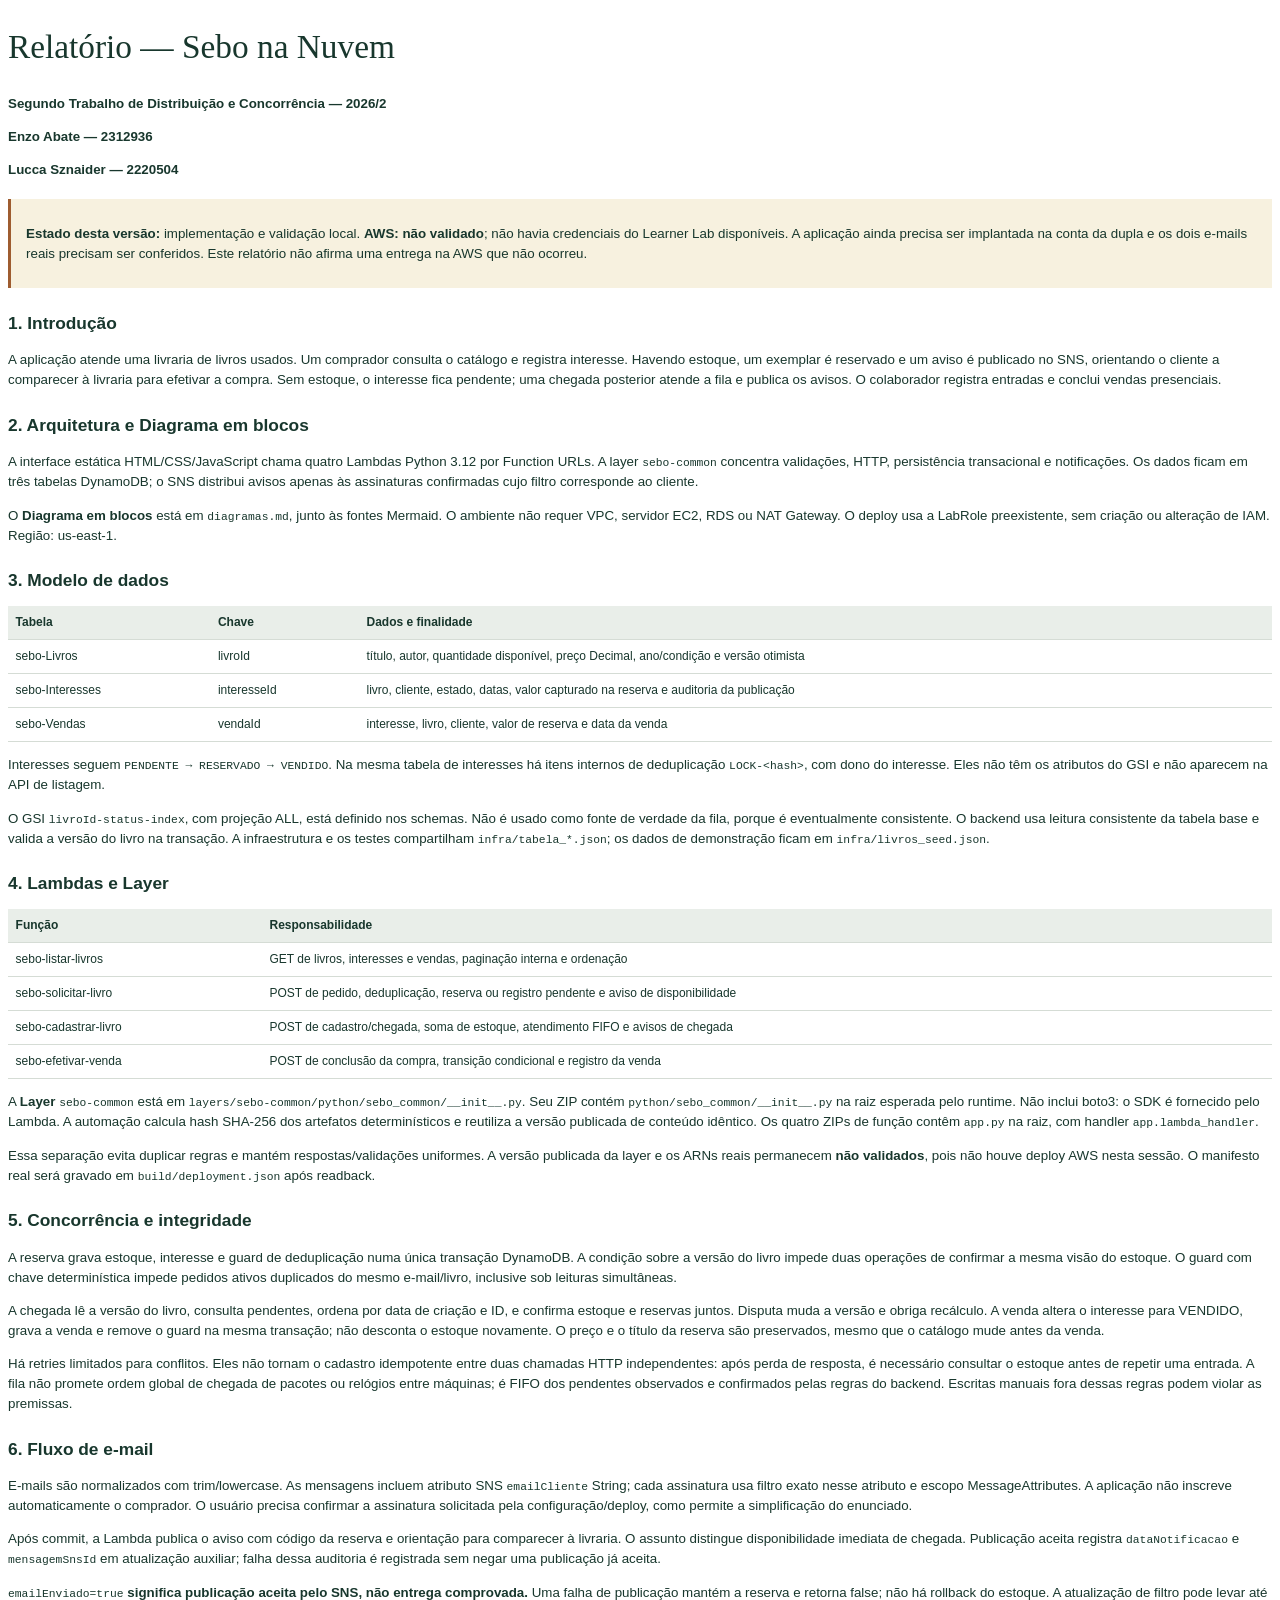
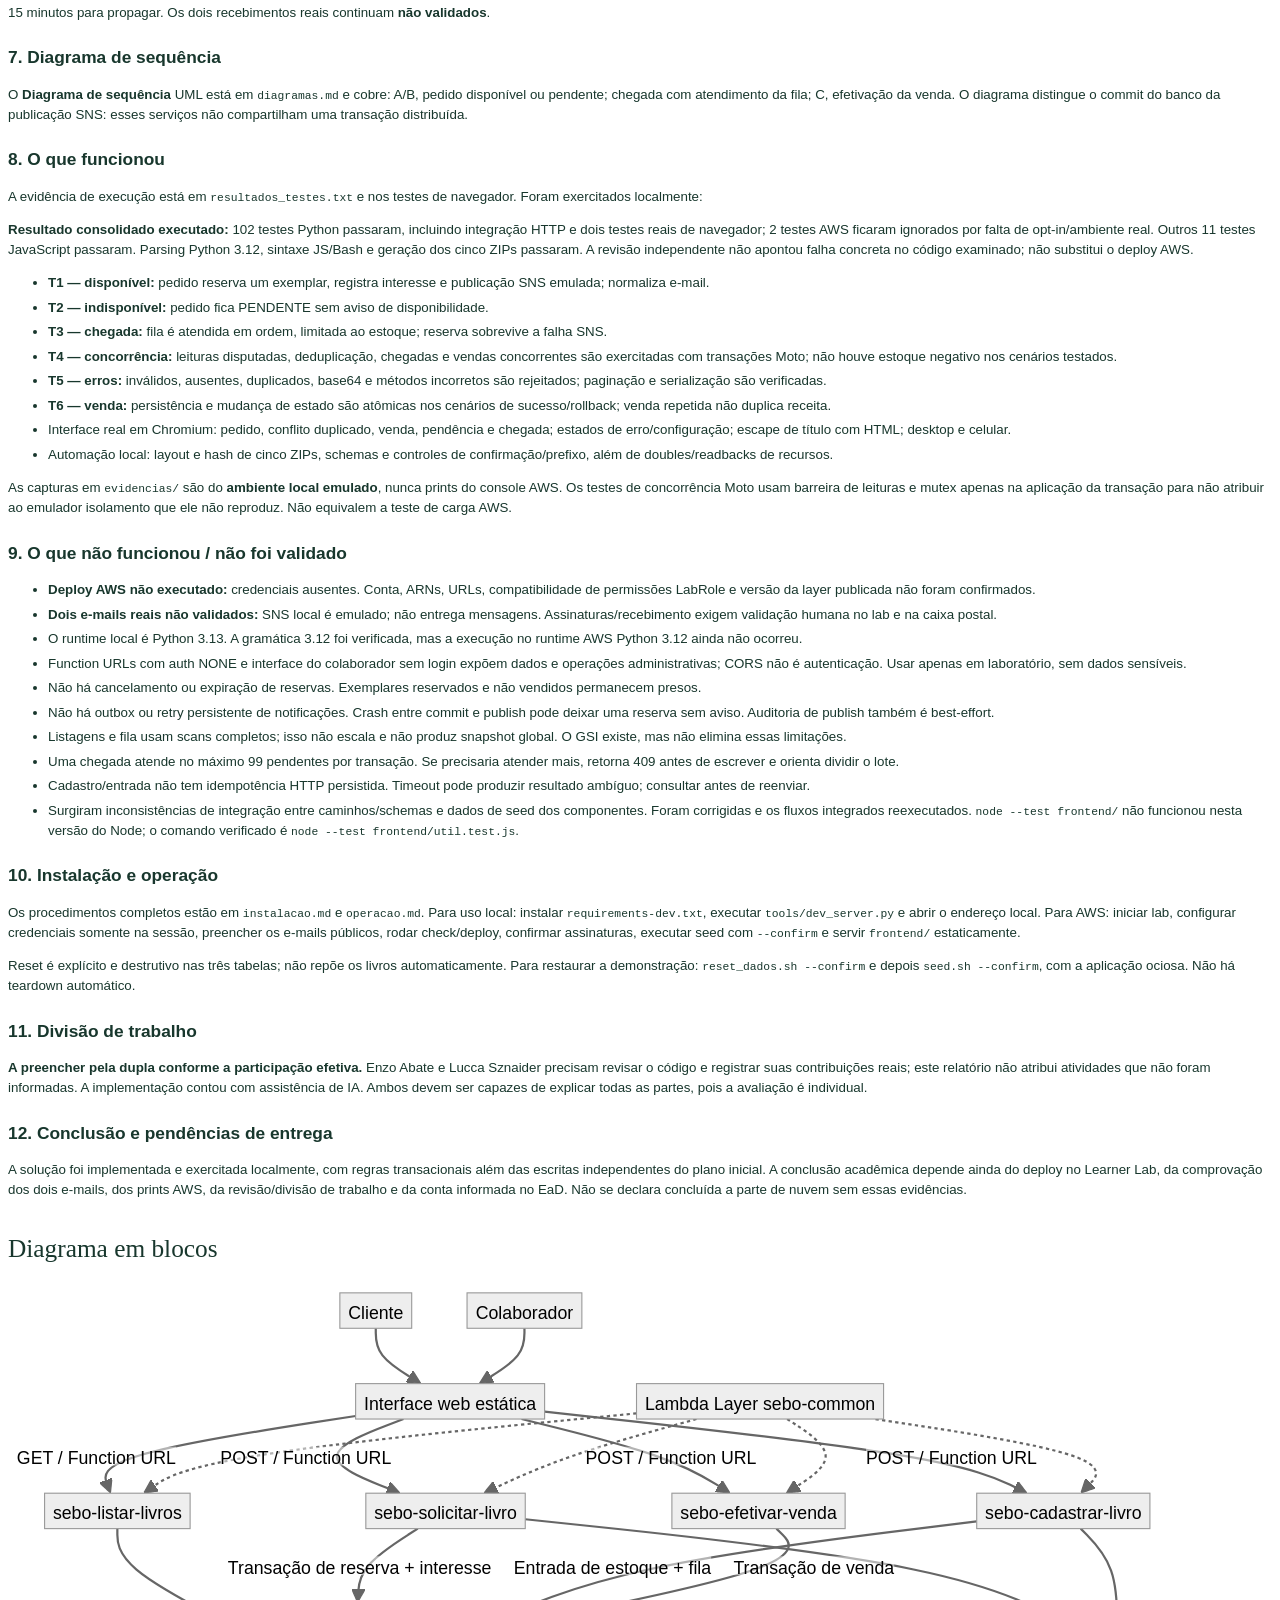
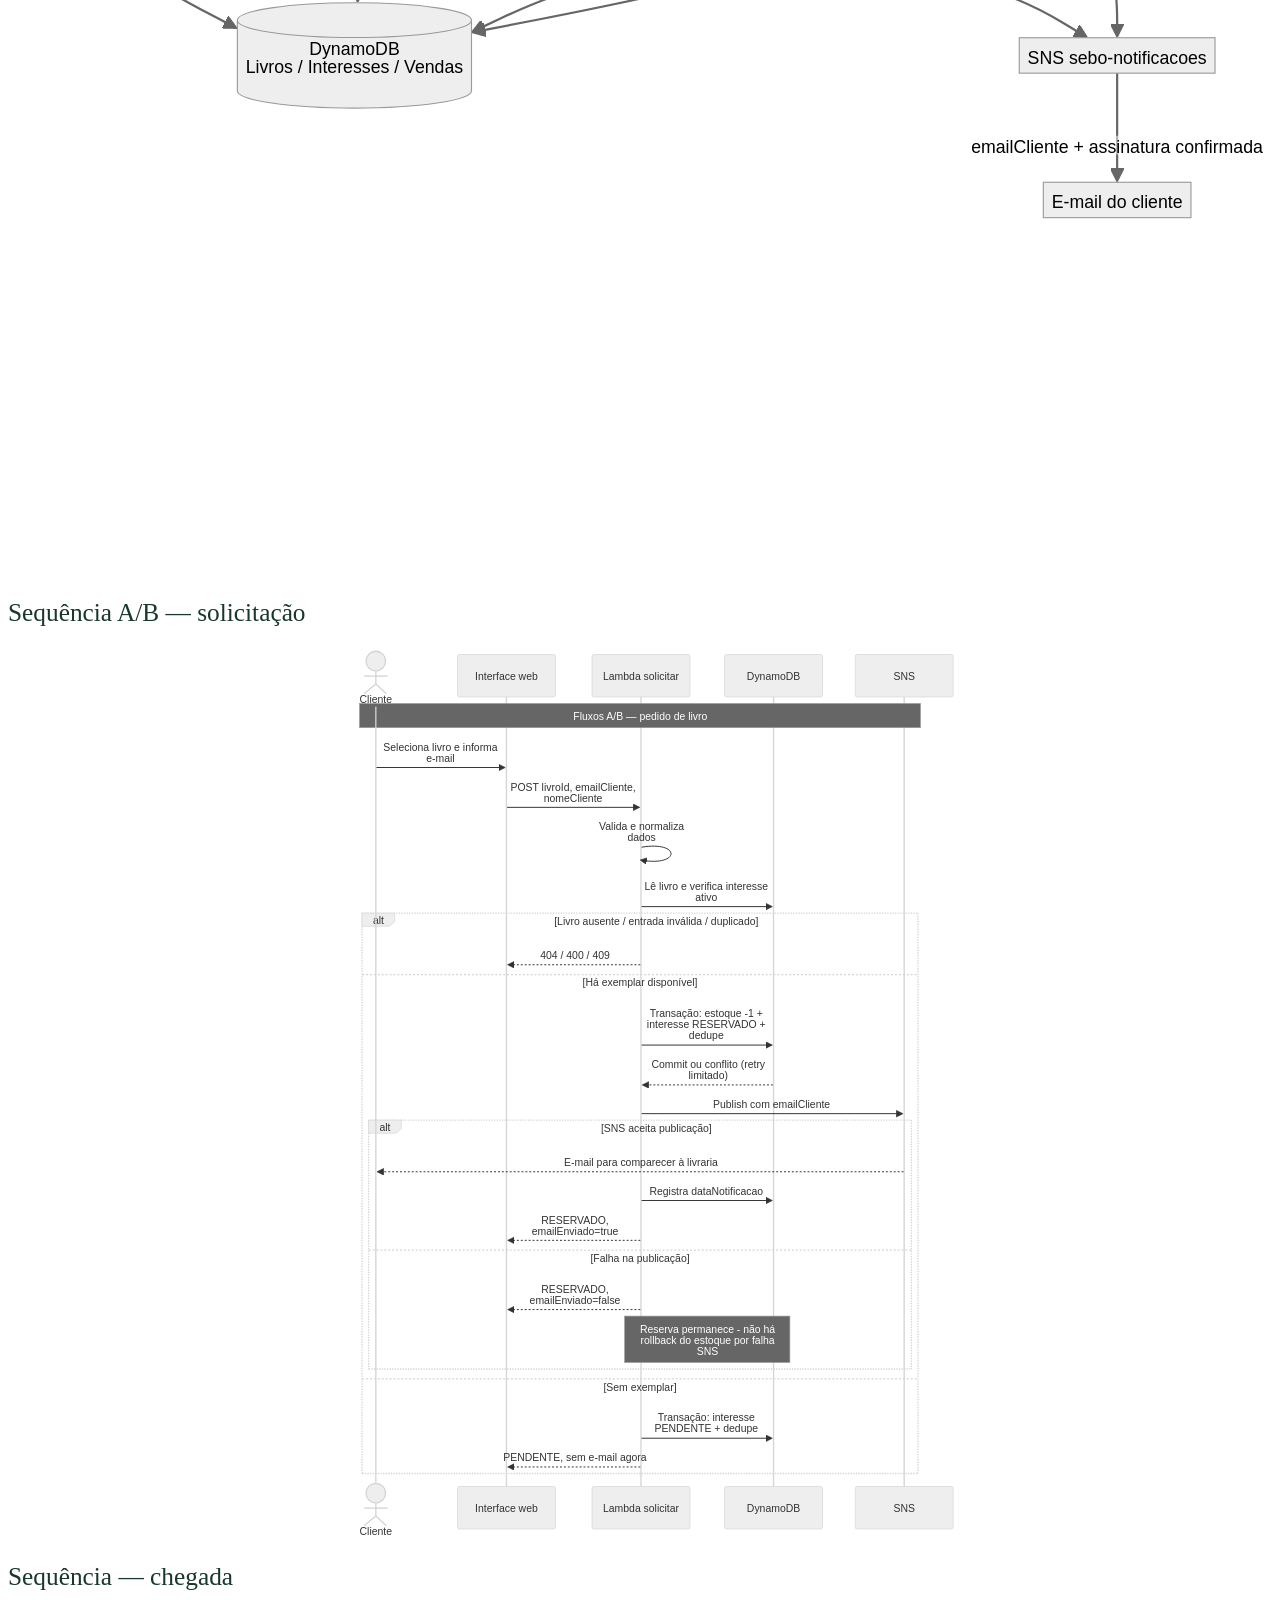
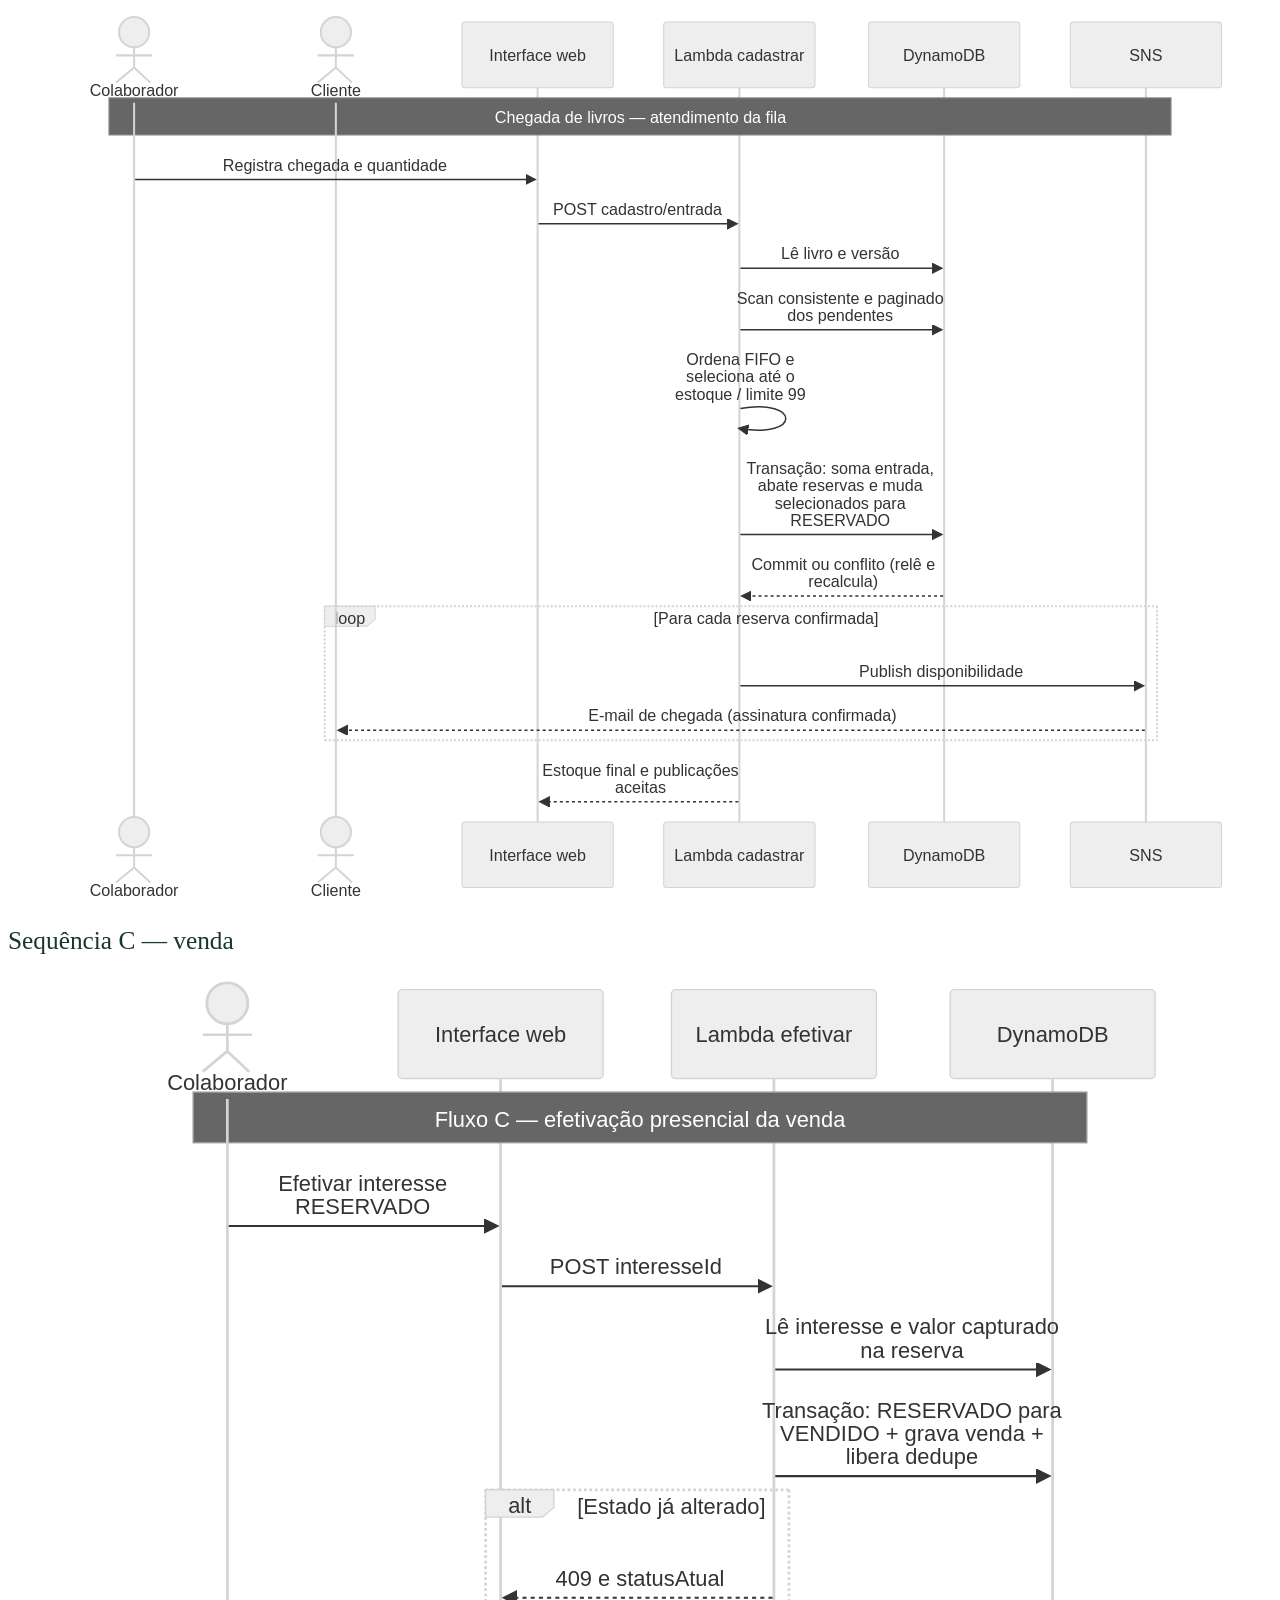
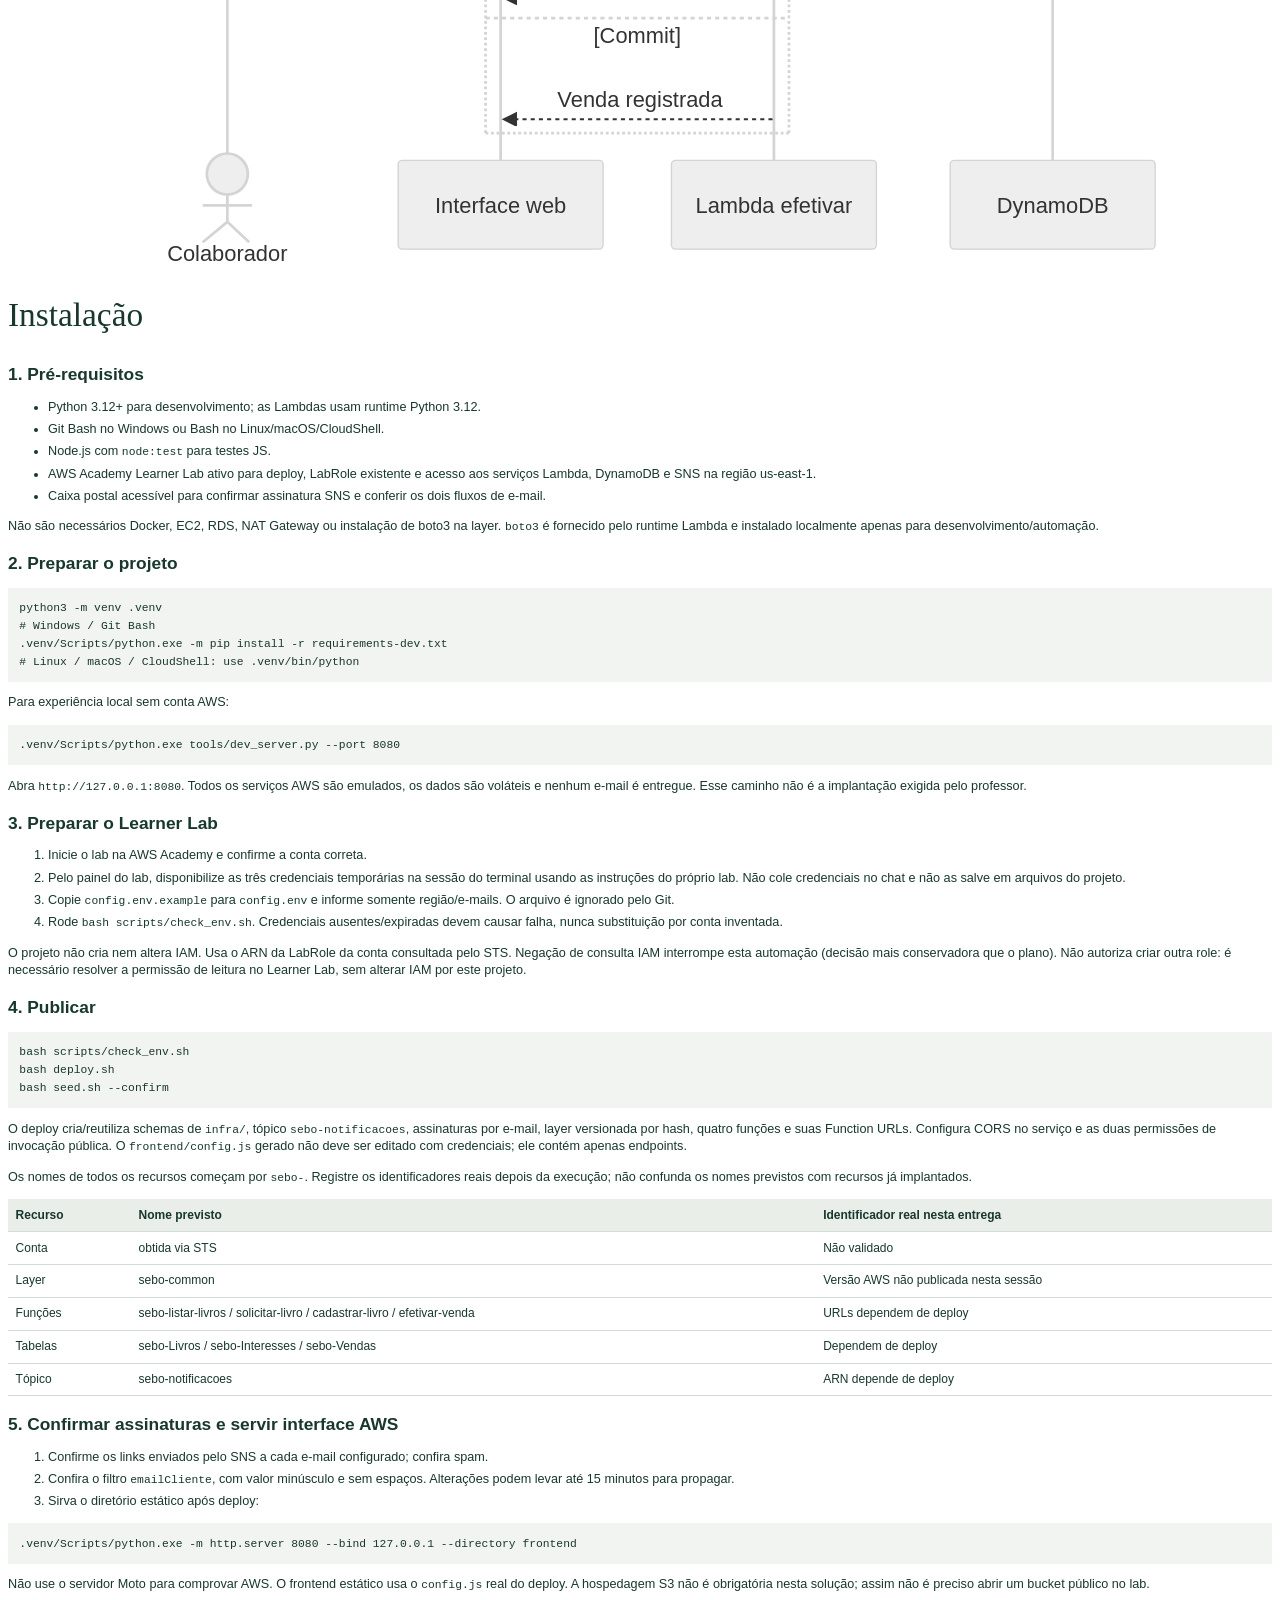
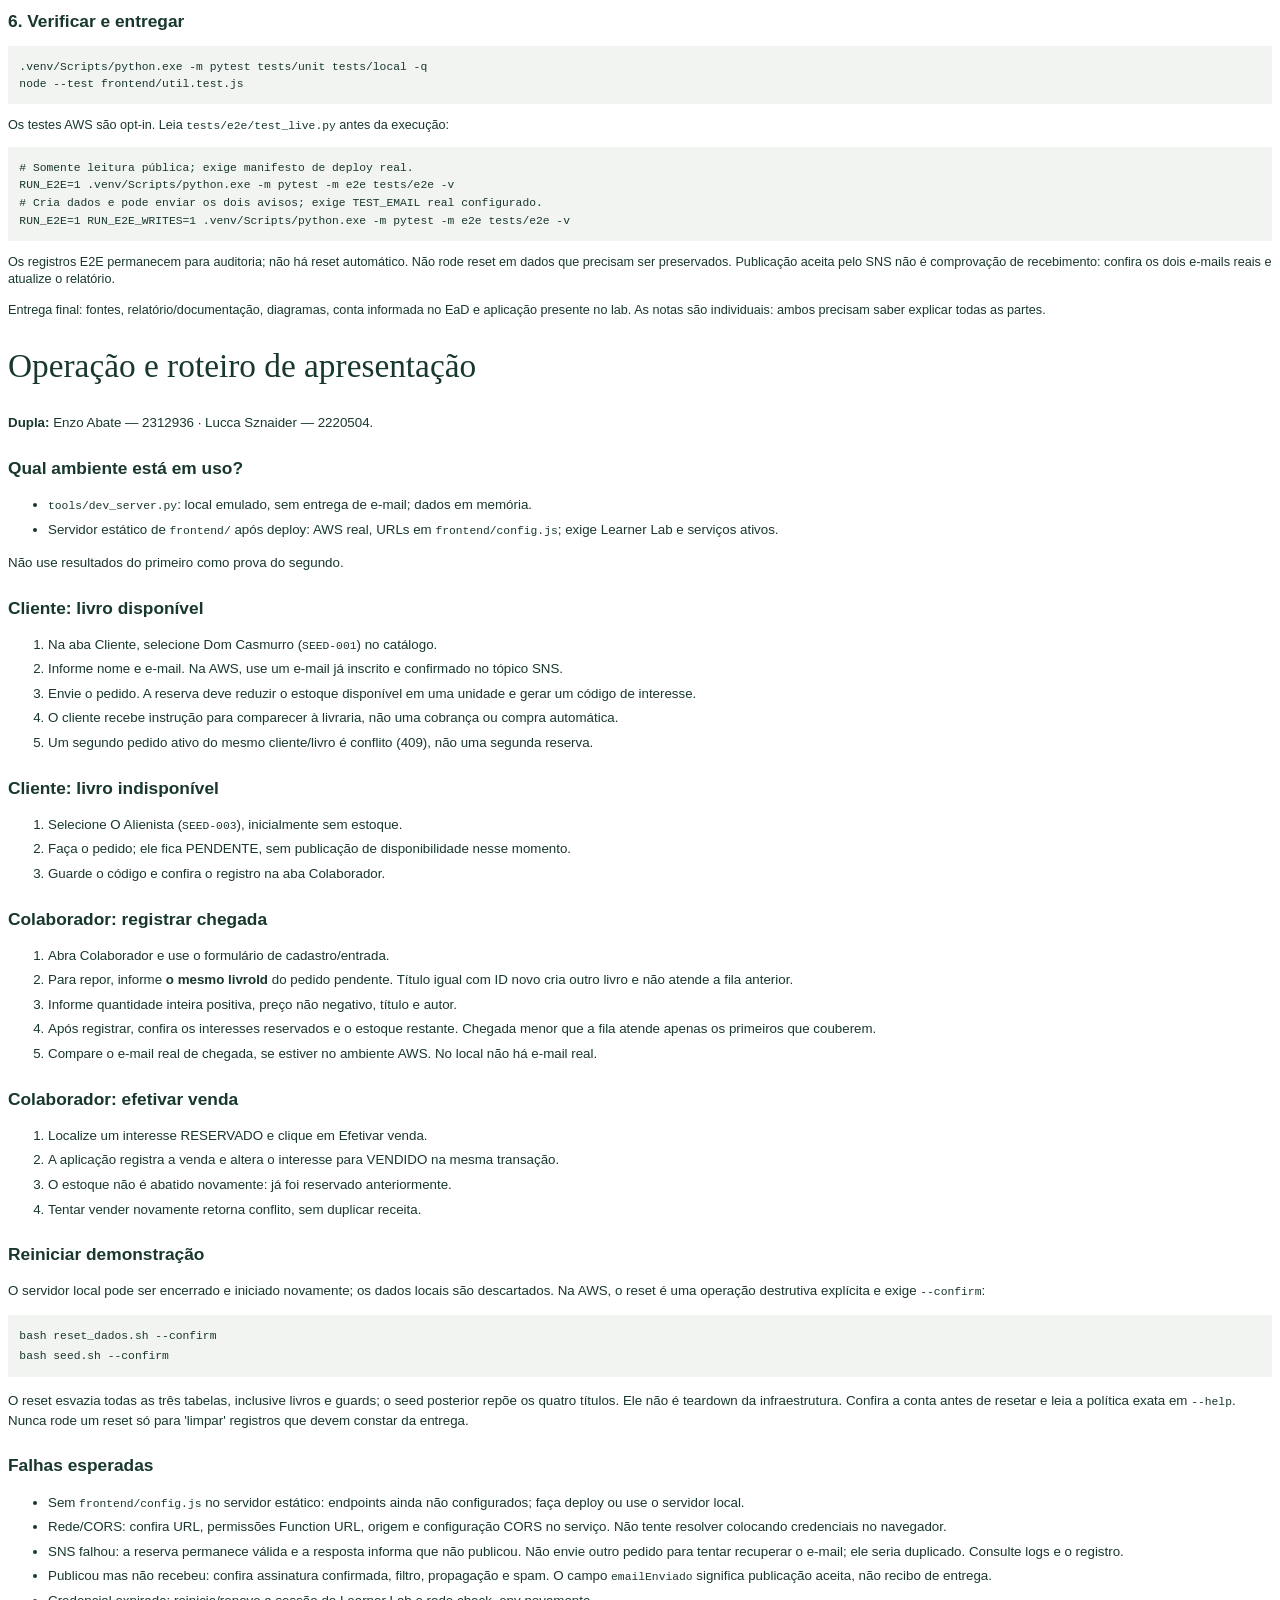
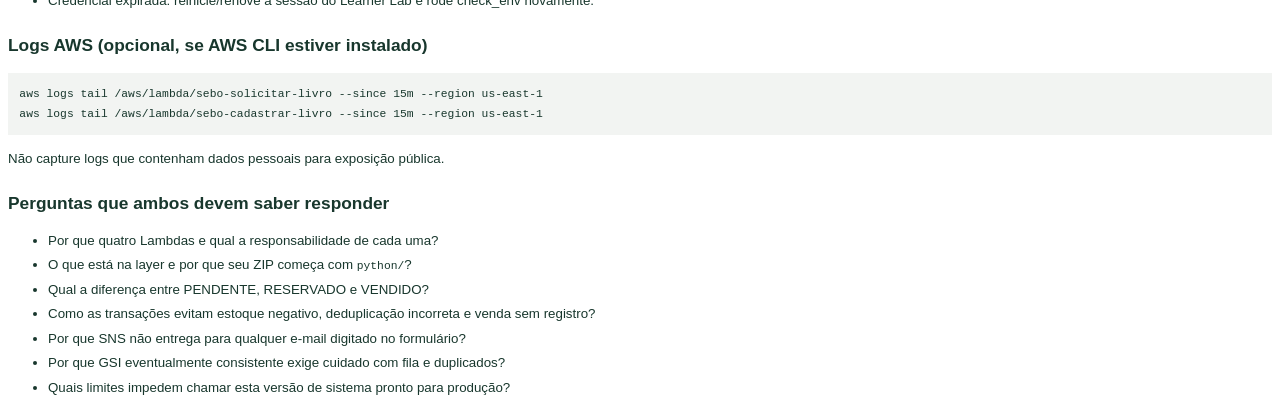
<file: docs/relatorio-completo.html>
<!doctype html><html lang="pt-BR"><meta charset="utf-8"><title>Sebo na Nuvem — relatório e documentação</title><style>@page{size:A4;margin:18mm 16mm 18mm}body{font:10pt/1.5 Arial,sans-serif;color:#18372d}h1{font:25pt Georgia,serif;line-height:1.15}h2{font-size:13pt;margin:6mm 0 3mm;break-after:avoid}h3{font-size:11pt;break-after:avoid}p{orphans:3;widows:3}blockquote{margin:5mm 0;padding:3mm 4mm;border-left:3px solid #9e5c30;background:#f7f1df}table{width:100%;border-collapse:collapse;font-size:9pt;break-inside:avoid}th,td{border-bottom:1px solid #d5dcd5;padding:2mm;text-align:left;vertical-align:top}th{background:#e9eee9}code{font:8.5pt Consolas,monospace;overflow-wrap:anywhere}pre{background:#f2f4f2;padding:3mm;white-space:pre-wrap}a{color:inherit}li{margin-bottom:1.2mm}.document+.document,.diagram-page{break-before:page}.diagram-page{height:255mm;overflow:hidden}.diagram-page svg{display:block;width:100%!important;height:auto;max-height:235mm}.diagram-page h1{font-size:19pt}.small{color:#687268;font-size:8pt}.instalacao{font-size:9.5pt;line-height:1.4}.instalacao h2{margin-top:4mm}</style><body><section class="document relatorio"><h1>Relatório — Sebo na Nuvem</h1>
<p><strong>Segundo Trabalho de Distribuição e Concorrência — 2026/2</strong></p>
<p><strong>Enzo Abate — 2312936</strong></p>
<p><strong>Lucca Sznaider — 2220504</strong></p>
<blockquote>
<p><strong>Estado desta versão:</strong> implementação e validação local. <strong>AWS: não validado</strong>; não havia credenciais do Learner Lab disponíveis. A aplicação ainda precisa ser implantada na conta da dupla e os dois e-mails reais precisam ser conferidos. Este relatório não afirma uma entrega na AWS que não ocorreu.</p>
</blockquote>
<h2>1. Introdução</h2>
<p>A aplicação atende uma livraria de livros usados. Um comprador consulta o catálogo e registra interesse. Havendo estoque, um exemplar é reservado e um aviso é publicado no SNS, orientando o cliente a comparecer à livraria para efetivar a compra. Sem estoque, o interesse fica pendente; uma chegada posterior atende a fila e publica os avisos. O colaborador registra entradas e conclui vendas presenciais.</p>
<h2>2. Arquitetura e Diagrama em blocos</h2>
<p>A interface estática HTML/CSS/JavaScript chama quatro Lambdas Python 3.12 por Function URLs. A layer <code>sebo-common</code> concentra validações, HTTP, persistência transacional e notificações. Os dados ficam em três tabelas DynamoDB; o SNS distribui avisos apenas às assinaturas confirmadas cujo filtro corresponde ao cliente.</p>
<p>O <strong>Diagrama em blocos</strong> está em <code>diagramas.md</code>, junto às fontes Mermaid. O ambiente não requer VPC, servidor EC2, RDS ou NAT Gateway. O deploy usa a LabRole preexistente, sem criação ou alteração de IAM. Região: us-east-1.</p>
<h2>3. Modelo de dados</h2>
<table>
<thead>
<tr>
<th>Tabela</th>
<th>Chave</th>
<th>Dados e finalidade</th>
</tr>
</thead>
<tbody>
<tr>
<td>sebo-Livros</td>
<td>livroId</td>
<td>título, autor, quantidade disponível, preço Decimal, ano/condição e versão otimista</td>
</tr>
<tr>
<td>sebo-Interesses</td>
<td>interesseId</td>
<td>livro, cliente, estado, datas, valor capturado na reserva e auditoria da publicação</td>
</tr>
<tr>
<td>sebo-Vendas</td>
<td>vendaId</td>
<td>interesse, livro, cliente, valor de reserva e data da venda</td>
</tr>
</tbody>
</table>
<p>Interesses seguem <code>PENDENTE → RESERVADO → VENDIDO</code>. Na mesma tabela de interesses há itens internos de deduplicação <code>LOCK-&lt;hash&gt;</code>, com dono do interesse. Eles não têm os atributos do GSI e não aparecem na API de listagem.</p>
<p>O GSI <code>livroId-status-index</code>, com projeção ALL, está definido nos schemas. Não é usado como fonte de verdade da fila, porque é eventualmente consistente. O backend usa leitura consistente da tabela base e valida a versão do livro na transação. A infraestrutura e os testes compartilham <code>infra/tabela_*.json</code>; os dados de demonstração ficam em <code>infra/livros_seed.json</code>.</p>
<h2>4. Lambdas e Layer</h2>
<table>
<thead>
<tr>
<th>Função</th>
<th>Responsabilidade</th>
</tr>
</thead>
<tbody>
<tr>
<td>sebo-listar-livros</td>
<td>GET de livros, interesses e vendas, paginação interna e ordenação</td>
</tr>
<tr>
<td>sebo-solicitar-livro</td>
<td>POST de pedido, deduplicação, reserva ou registro pendente e aviso de disponibilidade</td>
</tr>
<tr>
<td>sebo-cadastrar-livro</td>
<td>POST de cadastro/chegada, soma de estoque, atendimento FIFO e avisos de chegada</td>
</tr>
<tr>
<td>sebo-efetivar-venda</td>
<td>POST de conclusão da compra, transição condicional e registro da venda</td>
</tr>
</tbody>
</table>
<p>A <strong>Layer <code>sebo-common</code></strong> está em <code>layers/sebo-common/python/sebo_common/__init__.py</code>. Seu ZIP contém <code>python/sebo_common/__init__.py</code> na raiz esperada pelo runtime. Não inclui boto3: o SDK é fornecido pelo Lambda. A automação calcula hash SHA-256 dos artefatos determinísticos e reutiliza a versão publicada de conteúdo idêntico. Os quatro ZIPs de função contêm <code>app.py</code> na raiz, com handler <code>app.lambda_handler</code>.</p>
<p>Essa separação evita duplicar regras e mantém respostas/validações uniformes. A versão publicada da layer e os ARNs reais permanecem <strong>não validados</strong>, pois não houve deploy AWS nesta sessão. O manifesto real será gravado em <code>build/deployment.json</code> após readback.</p>
<h2>5. Concorrência e integridade</h2>
<p>A reserva grava estoque, interesse e guard de deduplicação numa única transação DynamoDB. A condição sobre a versão do livro impede duas operações de confirmar a mesma visão do estoque. O guard com chave determinística impede pedidos ativos duplicados do mesmo e-mail/livro, inclusive sob leituras simultâneas.</p>
<p>A chegada lê a versão do livro, consulta pendentes, ordena por data de criação e ID, e confirma estoque e reservas juntos. Disputa muda a versão e obriga recálculo. A venda altera o interesse para VENDIDO, grava a venda e remove o guard na mesma transação; não desconta o estoque novamente. O preço e o título da reserva são preservados, mesmo que o catálogo mude antes da venda.</p>
<p>Há retries limitados para conflitos. Eles não tornam o cadastro idempotente entre duas chamadas HTTP independentes: após perda de resposta, é necessário consultar o estoque antes de repetir uma entrada. A fila não promete ordem global de chegada de pacotes ou relógios entre máquinas; é FIFO dos pendentes observados e confirmados pelas regras do backend. Escritas manuais fora dessas regras podem violar as premissas.</p>
<h2>6. Fluxo de e-mail</h2>
<p>E-mails são normalizados com trim/lowercase. As mensagens incluem atributo SNS <code>emailCliente</code> String; cada assinatura usa filtro exato nesse atributo e escopo MessageAttributes. A aplicação não inscreve automaticamente o comprador. O usuário precisa confirmar a assinatura solicitada pela configuração/deploy, como permite a simplificação do enunciado.</p>
<p>Após commit, a Lambda publica o aviso com código da reserva e orientação para comparecer à livraria. O assunto distingue disponibilidade imediata de chegada. Publicação aceita registra <code>dataNotificacao</code> e <code>mensagemSnsId</code> em atualização auxiliar; falha dessa auditoria é registrada sem negar uma publicação já aceita.</p>
<p><strong><code>emailEnviado=true</code> significa publicação aceita pelo SNS, não entrega comprovada.</strong> Uma falha de publicação mantém a reserva e retorna false; não há rollback do estoque. A atualização de filtro pode levar até 15 minutos para propagar. Os dois recebimentos reais continuam <strong>não validados</strong>.</p>
<h2>7. Diagrama de sequência</h2>
<p>O <strong>Diagrama de sequência</strong> UML está em <code>diagramas.md</code> e cobre: A/B, pedido disponível ou pendente; chegada com atendimento da fila; C, efetivação da venda. O diagrama distingue o commit do banco da publicação SNS: esses serviços não compartilham uma transação distribuída.</p>
<h2>8. O que funcionou</h2>
<p>A evidência de execução está em <code>resultados_testes.txt</code> e nos testes de navegador. Foram exercitados localmente:</p>
<p><strong>Resultado consolidado executado:</strong> 102 testes Python passaram, incluindo integração HTTP e dois testes reais de navegador; 2 testes AWS ficaram ignorados por falta de opt-in/ambiente real. Outros 11 testes JavaScript passaram. Parsing Python 3.12, sintaxe JS/Bash e geração dos cinco ZIPs passaram. A revisão independente não apontou falha concreta no código examinado; não substitui o deploy AWS.</p>
<ul>
<li><strong>T1 — disponível:</strong> pedido reserva um exemplar, registra interesse e publicação SNS emulada; normaliza e-mail.</li>
<li><strong>T2 — indisponível:</strong> pedido fica PENDENTE sem aviso de disponibilidade.</li>
<li><strong>T3 — chegada:</strong> fila é atendida em ordem, limitada ao estoque; reserva sobrevive a falha SNS.</li>
<li><strong>T4 — concorrência:</strong> leituras disputadas, deduplicação, chegadas e vendas concorrentes são exercitadas com transações Moto; não houve estoque negativo nos cenários testados.</li>
<li><strong>T5 — erros:</strong> inválidos, ausentes, duplicados, base64 e métodos incorretos são rejeitados; paginação e serialização são verificadas.</li>
<li><strong>T6 — venda:</strong> persistência e mudança de estado são atômicas nos cenários de sucesso/rollback; venda repetida não duplica receita.</li>
<li>Interface real em Chromium: pedido, conflito duplicado, venda, pendência e chegada; estados de erro/configuração; escape de título com HTML; desktop e celular.</li>
<li>Automação local: layout e hash de cinco ZIPs, schemas e controles de confirmação/prefixo, além de doubles/readbacks de recursos.</li>
</ul>
<p>As capturas em <code>evidencias/</code> são do <strong>ambiente local emulado</strong>, nunca prints do console AWS. Os testes de concorrência Moto usam barreira de leituras e mutex apenas na aplicação da transação para não atribuir ao emulador isolamento que ele não reproduz. Não equivalem a teste de carga AWS.</p>
<h2>9. O que não funcionou / não foi validado</h2>
<ul>
<li><strong>Deploy AWS não executado:</strong> credenciais ausentes. Conta, ARNs, URLs, compatibilidade de permissões LabRole e versão da layer publicada não foram confirmados.</li>
<li><strong>Dois e-mails reais não validados:</strong> SNS local é emulado; não entrega mensagens. Assinaturas/recebimento exigem validação humana no lab e na caixa postal.</li>
<li>O runtime local é Python 3.13. A gramática 3.12 foi verificada, mas a execução no runtime AWS Python 3.12 ainda não ocorreu.</li>
<li>Function URLs com auth NONE e interface do colaborador sem login expõem dados e operações administrativas; CORS não é autenticação. Usar apenas em laboratório, sem dados sensíveis.</li>
<li>Não há cancelamento ou expiração de reservas. Exemplares reservados e não vendidos permanecem presos.</li>
<li>Não há outbox ou retry persistente de notificações. Crash entre commit e publish pode deixar uma reserva sem aviso. Auditoria de publish também é best-effort.</li>
<li>Listagens e fila usam scans completos; isso não escala e não produz snapshot global. O GSI existe, mas não elimina essas limitações.</li>
<li>Uma chegada atende no máximo 99 pendentes por transação. Se precisaria atender mais, retorna 409 antes de escrever e orienta dividir o lote.</li>
<li>Cadastro/entrada não tem idempotência HTTP persistida. Timeout pode produzir resultado ambíguo; consultar antes de reenviar.</li>
<li>Surgiram inconsistências de integração entre caminhos/schemas e dados de seed dos componentes. Foram corrigidas e os fluxos integrados reexecutados. <code>node --test frontend/</code> não funcionou nesta versão do Node; o comando verificado é <code>node --test frontend/util.test.js</code>.</li>
</ul>
<h2>10. Instalação e operação</h2>
<p>Os procedimentos completos estão em <code>instalacao.md</code> e <code>operacao.md</code>. Para uso local: instalar <code>requirements-dev.txt</code>, executar <code>tools/dev_server.py</code> e abrir o endereço local. Para AWS: iniciar lab, configurar credenciais somente na sessão, preencher os e-mails públicos, rodar check/deploy, confirmar assinaturas, executar seed com <code>--confirm</code> e servir <code>frontend/</code> estaticamente.</p>
<p>Reset é explícito e destrutivo nas três tabelas; não repõe os livros automaticamente. Para restaurar a demonstração: <code>reset_dados.sh --confirm</code> e depois <code>seed.sh --confirm</code>, com a aplicação ociosa. Não há teardown automático.</p>
<h2>11. Divisão de trabalho</h2>
<p><strong>A preencher pela dupla conforme a participação efetiva.</strong> Enzo Abate e Lucca Sznaider precisam revisar o código e registrar suas contribuições reais; este relatório não atribui atividades que não foram informadas. A implementação contou com assistência de IA. Ambos devem ser capazes de explicar todas as partes, pois a avaliação é individual.</p>
<h2>12. Conclusão e pendências de entrega</h2>
<p>A solução foi implementada e exercitada localmente, com regras transacionais além das escritas independentes do plano inicial. A conclusão acadêmica depende ainda do deploy no Learner Lab, da comprovação dos dois e-mails, dos prints AWS, da revisão/divisão de trabalho e da conta informada no EaD. Não se declara concluída a parte de nuvem sem essas evidências.</p></section><section class="diagram-page"><h1>Diagrama em blocos</h1><svg aria-roledescription="flowchart-v2" role="graphics-document document" viewBox="-8 -8 1141.9296875 490.1435546875" height="490.1435546875" xmlns="http://www.w3.org/2000/svg" width="1141.9296875" id="diagram0"><style>#diagram0{font-family:Arial;font-size:16px;fill:#000000;}#diagram0 .error-icon{fill:#552222;}#diagram0 .error-text{fill:#552222;stroke:#552222;}#diagram0 .edge-thickness-normal{stroke-width:2px;}#diagram0 .edge-thickness-thick{stroke-width:3.5px;}#diagram0 .edge-pattern-solid{stroke-dasharray:0;}#diagram0 .edge-pattern-dashed{stroke-dasharray:3;}#diagram0 .edge-pattern-dotted{stroke-dasharray:2;}#diagram0 .marker{fill:#666;stroke:#666;}#diagram0 .marker.cross{stroke:#666;}#diagram0 svg{font-family:Arial;font-size:16px;}#diagram0 .label{font-family:Arial;color:#000000;}#diagram0 .cluster-label text{fill:#333;}#diagram0 .cluster-label span,#diagram0 p{color:#333;}#diagram0 .label text,#diagram0 span,#diagram0 p{fill:#000000;color:#000000;}#diagram0 .node rect,#diagram0 .node circle,#diagram0 .node ellipse,#diagram0 .node polygon,#diagram0 .node path{fill:#eee;stroke:#999;stroke-width:1px;}#diagram0 .flowchart-label text{text-anchor:middle;}#diagram0 .node .katex path{fill:#000;stroke:#000;stroke-width:1px;}#diagram0 .node .label{text-align:center;}#diagram0 .node.clickable{cursor:pointer;}#diagram0 .arrowheadPath{fill:#333333;}#diagram0 .edgePath .path{stroke:#666;stroke-width:2.0px;}#diagram0 .flowchart-link{stroke:#666;fill:none;}#diagram0 .edgeLabel{background-color:white;text-align:center;}#diagram0 .edgeLabel rect{opacity:0.5;background-color:white;fill:white;}#diagram0 .labelBkg{background-color:rgba(255, 255, 255, 0.5);}#diagram0 .cluster rect{fill:hsl(0, 0%, 98.9215686275%);stroke:#707070;stroke-width:1px;}#diagram0 .cluster text{fill:#333;}#diagram0 .cluster span,#diagram0 p{color:#333;}#diagram0 div.mermaidTooltip{position:absolute;text-align:center;max-width:200px;padding:2px;font-family:Arial;font-size:12px;background:hsl(-160, 0%, 93.3333333333%);border:1px solid #707070;border-radius:2px;pointer-events:none;z-index:100;}#diagram0 .flowchartTitleText{text-anchor:middle;font-size:18px;fill:#000000;}#diagram0 :root{--mermaid-font-family:Arial;}</style><g><marker orient="auto" markerHeight="12" markerWidth="12" markerUnits="userSpaceOnUse" refY="5" refX="6" viewBox="0 0 10 10" class="marker flowchart" id="diagram0_flowchart-pointEnd"><path style="stroke-width: 1; stroke-dasharray: 1, 0;" class="arrowMarkerPath" d="M 0 0 L 10 5 L 0 10 z"></path></marker><marker orient="auto" markerHeight="12" markerWidth="12" markerUnits="userSpaceOnUse" refY="5" refX="4.5" viewBox="0 0 10 10" class="marker flowchart" id="diagram0_flowchart-pointStart"><path style="stroke-width: 1; stroke-dasharray: 1, 0;" class="arrowMarkerPath" d="M 0 5 L 10 10 L 10 0 z"></path></marker><marker orient="auto" markerHeight="11" markerWidth="11" markerUnits="userSpaceOnUse" refY="5" refX="11" viewBox="0 0 10 10" class="marker flowchart" id="diagram0_flowchart-circleEnd"><circle style="stroke-width: 1; stroke-dasharray: 1, 0;" class="arrowMarkerPath" r="5" cy="5" cx="5"></circle></marker><marker orient="auto" markerHeight="11" markerWidth="11" markerUnits="userSpaceOnUse" refY="5" refX="-1" viewBox="0 0 10 10" class="marker flowchart" id="diagram0_flowchart-circleStart"><circle style="stroke-width: 1; stroke-dasharray: 1, 0;" class="arrowMarkerPath" r="5" cy="5" cx="5"></circle></marker><marker orient="auto" markerHeight="11" markerWidth="11" markerUnits="userSpaceOnUse" refY="5.2" refX="12" viewBox="0 0 11 11" class="marker cross flowchart" id="diagram0_flowchart-crossEnd"><path style="stroke-width: 2; stroke-dasharray: 1, 0;" class="arrowMarkerPath" d="M 1,1 l 9,9 M 10,1 l -9,9"></path></marker><marker orient="auto" markerHeight="11" markerWidth="11" markerUnits="userSpaceOnUse" refY="5.2" refX="-1" viewBox="0 0 11 11" class="marker cross flowchart" id="diagram0_flowchart-crossStart"><path style="stroke-width: 2; stroke-dasharray: 1, 0;" class="arrowMarkerPath" d="M 1,1 l 9,9 M 10,1 l -9,9"></path></marker><g class="root"><g class="clusters"></g><g class="edgePaths"><path marker-end="url(#diagram0_flowchart-pointEnd)" style="fill:none;" class="edge-thickness-normal edge-pattern-solid flowchart-link LS-C LE-UI" id="L-C-UI-0" d="M324.258,32L324.258,36.167C324.258,40.333,324.258,48.667,330.329,56.54C336.4,64.413,348.542,71.826,354.613,75.532L360.684,79.238"></path><path marker-end="url(#diagram0_flowchart-pointEnd)" style="fill:none;" class="edge-thickness-normal edge-pattern-solid flowchart-link LS-O LE-UI" id="L-O-UI-0" d="M458.574,32L458.574,36.167C458.574,40.333,458.574,48.667,452.503,56.54C446.432,64.413,434.29,71.826,428.219,75.532L422.148,79.238"></path><path marker-end="url(#diagram0_flowchart-pointEnd)" style="fill:none;" class="edge-thickness-normal edge-pattern-solid flowchart-link LS-UI LE-L" id="L-UI-L-0" d="M306.045,111.227L267.026,117.273C228.007,123.318,149.968,135.409,112.761,146.212C75.554,157.016,79.178,166.531,80.99,171.289L82.802,176.047"></path><path marker-end="url(#diagram0_flowchart-pointEnd)" style="fill:none;" class="edge-thickness-normal edge-pattern-solid flowchart-link LS-UI LE-S" id="L-UI-S-0" d="M349.302,114L334.606,119.583C319.909,125.167,290.517,136.333,289.229,147.177C287.94,158.021,314.755,168.543,328.162,173.803L341.57,179.064"></path><path marker-end="url(#diagram0_flowchart-pointEnd)" style="fill:none;" class="edge-thickness-normal edge-pattern-solid flowchart-link LS-UI LE-A" id="L-UI-A-0" d="M476.787,107.328L538.063,114.023C599.34,120.719,721.893,134.109,793.763,145.999C865.634,157.889,886.822,168.278,897.417,173.472L908.011,178.667"></path><path marker-end="url(#diagram0_flowchart-pointEnd)" style="fill:none;" class="edge-thickness-normal edge-pattern-solid flowchart-link LS-UI LE-V" id="L-UI-V-0" d="M455.941,114L478.458,119.583C500.975,125.167,546.008,136.333,576.686,147.031C607.363,157.729,623.686,167.957,631.847,173.071L640.008,178.186"></path><path marker-end="url(#diagram0_flowchart-pointEnd)" style="fill:none;" class="edge-thickness-normal edge-pattern-solid flowchart-link LS-L LE-DB" id="L-L-DB-0" d="M90.781,213L90.781,218.583C90.781,224.167,90.781,235.333,108.068,249.965C125.354,264.597,159.927,282.695,177.213,291.744L194.5,300.792"></path><path marker-end="url(#diagram0_flowchart-pointEnd)" style="fill:none;" class="edge-thickness-normal edge-pattern-solid flowchart-link LS-S LE-DB" id="L-S-DB-0" d="M362.223,213L353.479,218.583C344.735,224.167,327.246,235.333,318.224,245.619C309.202,255.905,308.647,265.31,308.369,270.012L308.091,274.715"></path><path marker-end="url(#diagram0_flowchart-pointEnd)" style="fill:none;" class="edge-thickness-normal edge-pattern-solid flowchart-link LS-A LE-DB" id="L-A-DB-0" d="M867.16,206.51L812.322,213.175C757.484,219.84,647.809,233.17,572.538,249.46C497.267,265.75,456.402,285,435.97,294.625L415.537,304.25"></path><path marker-end="url(#diagram0_flowchart-pointEnd)" style="fill:none;" class="edge-thickness-normal edge-pattern-solid flowchart-link LS-V LE-DB" id="L-V-DB-0" d="M686.199,213L691.841,218.583C697.483,224.167,708.767,235.333,663.724,250.816C618.682,266.299,517.313,286.098,466.628,295.997L415.944,305.897"></path><path marker-end="url(#diagram0_flowchart-pointEnd)" style="fill:none;" class="edge-thickness-normal edge-pattern-solid flowchart-link LS-S LE-SNS" id="L-S-SNS-0" d="M459.293,204.546L526.019,211.539C592.744,218.531,726.195,232.515,810.142,249.897C894.089,267.278,928.532,288.056,945.753,298.445L962.975,308.834"></path><path marker-end="url(#diagram0_flowchart-pointEnd)" style="fill:none;" class="edge-thickness-normal edge-pattern-solid flowchart-link LS-A LE-SNS" id="L-A-SNS-0" d="M961.122,213L966.608,218.583C972.093,224.167,983.064,235.333,988.55,250.879C994.035,266.424,994.035,286.348,994.035,296.31L994.035,306.272"></path><path marker-end="url(#diagram0_flowchart-pointEnd)" style="fill:none;" class="edge-thickness-normal edge-pattern-solid flowchart-link LS-SNS LE-E" id="L-SNS-E-0" d="M994.035,343.572L994.035,354.417C994.035,365.262,994.035,386.953,994.035,402.498C994.035,418.044,994.035,427.444,994.035,432.144L994.035,436.844"></path><path marker-end="url(#diagram0_flowchart-pointEnd)" style="fill:none;stroke-width:2px;stroke-dasharray:3;" class="edge-thickness-normal edge-pattern-dotted flowchart-link LS-K LE-L" id="L-K-L-0" d="M559.813,108.884L493.82,115.32C427.828,121.756,295.844,134.628,222.34,146.152C148.836,157.676,133.813,167.852,126.302,172.94L118.791,178.028"></path><path marker-end="url(#diagram0_flowchart-pointEnd)" style="fill:none;stroke-width:2px;stroke-dasharray:3;" class="edge-thickness-normal edge-pattern-dotted flowchart-link LS-K LE-S" id="L-K-S-0" d="M613.998,114L593.961,119.583C573.924,125.167,533.85,136.333,502.602,147.128C471.354,157.922,448.932,168.344,437.721,173.555L426.51,178.766"></path><path marker-end="url(#diagram0_flowchart-pointEnd)" style="fill:none;stroke-width:2px;stroke-dasharray:3;" class="edge-thickness-normal edge-pattern-dotted flowchart-link LS-K LE-A" id="L-K-A-0" d="M775.698,114L812.088,119.583C848.477,125.167,921.256,136.333,952.779,146.87C984.302,157.406,974.569,167.313,969.703,172.266L964.836,177.219"></path><path marker-end="url(#diagram0_flowchart-pointEnd)" style="fill:none;stroke-width:2px;stroke-dasharray:3;" class="edge-thickness-normal edge-pattern-dotted flowchart-link LS-K LE-V" id="L-K-V-0" d="M695.907,114L704.452,119.583C712.998,125.167,730.089,136.333,730.676,147.023C731.263,157.713,715.346,167.925,707.387,173.032L699.429,178.138"></path></g><g class="edgeLabels"><g class="edgeLabel"><g transform="translate(0, 0)" class="label"><rect height="0" width="0" ry="0" rx="0"></rect><text style=""><tspan class="row" x="0" dy="1em" xml:space="preserve"></tspan></text></g></g><g class="edgeLabel"><g transform="translate(0, 0)" class="label"><rect height="0" width="0" ry="0" rx="0"></rect><text style=""><tspan class="row" x="0" dy="1em" xml:space="preserve"></tspan></text></g></g><g transform="translate(71.9296875, 147.5)" class="edgeLabel"><g transform="translate(-71.9296875, -8.5)" class="label"><rect height="17.000118255615234" width="143.77590942382812" ry="0" rx="0"></rect><text style=""><tspan class="row" x="0" dy="1em" xml:space="preserve">GET / Function URL</tspan></text></g></g><g transform="translate(261.125, 147.5)" class="edgeLabel"><g transform="translate(-77.265625, -8.5)" class="label"><rect height="17.000118255615234" width="154.44117736816406" ry="0" rx="0"></rect><text style=""><tspan class="row" x="0" dy="1em" xml:space="preserve">POST / Function URL</tspan></text></g></g><g transform="translate(844.4453125, 147.5)" class="edgeLabel"><g transform="translate(-77.265625, -8.5)" class="label"><rect height="17.000118255615234" width="154.44117736816406" ry="0" rx="0"></rect><text style=""><tspan class="row" x="0" dy="1em" xml:space="preserve">POST / Function URL</tspan></text></g></g><g transform="translate(591.041015625, 147.5)" class="edgeLabel"><g transform="translate(-77.265625, -8.5)" class="label"><rect height="17.000118255615234" width="154.44117736816406" ry="0" rx="0"></rect><text style=""><tspan class="row" x="0" dy="1em" xml:space="preserve">POST / Function URL</tspan></text></g></g><g class="edgeLabel"><g transform="translate(0, 0)" class="label"><rect height="0" width="0" ry="0" rx="0"></rect><text style=""><tspan class="row" x="0" dy="1em" xml:space="preserve"></tspan></text></g></g><g transform="translate(309.7578125, 246.5)" class="edgeLabel"><g transform="translate(-119.1484375, -8.5)" class="label"><rect height="17.000118255615234" width="238.15493774414062" ry="0" rx="0"></rect><text style=""><tspan class="row" x="0" dy="1em" xml:space="preserve">Transação de reserva + interesse</tspan></text></g></g><g transform="translate(538.1328125, 246.5)" class="edgeLabel"><g transform="translate(-89.2265625, -8.5)" class="label"><rect height="17.000118255615234" width="178.3482208251953" ry="0" rx="0"></rect><text style=""><tspan class="row" x="0" dy="1em" xml:space="preserve">Entrada de estoque + fila</tspan></text></g></g><g transform="translate(720.05078125, 246.5)" class="edgeLabel"><g transform="translate(-72.69140625, -8.5)" class="label"><rect height="17.000118255615234" width="145.29843139648438" ry="0" rx="0"></rect><text style=""><tspan class="row" x="0" dy="1em" xml:space="preserve">Transação de venda</tspan></text></g></g><g class="edgeLabel"><g transform="translate(0, 0)" class="label"><rect height="0" width="0" ry="0" rx="0"></rect><text style=""><tspan class="row" x="0" dy="1em" xml:space="preserve"></tspan></text></g></g><g class="edgeLabel"><g transform="translate(0, 0)" class="label"><rect height="0" width="0" ry="0" rx="0"></rect><text style=""><tspan class="row" x="0" dy="1em" xml:space="preserve"></tspan></text></g></g><g transform="translate(994.03515625, 408.6435546875)" class="edgeLabel"><g transform="translate(-131.89453125, -8.5)" class="label"><rect height="17.000118255615234" width="263.63134765625" ry="0" rx="0"></rect><text style=""><tspan class="row" x="0" dy="1em" xml:space="preserve">emailCliente + assinatura confirmada</tspan></text></g></g><g class="edgeLabel"><g transform="translate(0, 0)" class="label"><rect height="0" width="0" ry="0" rx="0"></rect><text style=""><tspan class="row" x="0" dy="1em" xml:space="preserve"></tspan></text></g></g><g class="edgeLabel"><g transform="translate(0, 0)" class="label"><rect height="0" width="0" ry="0" rx="0"></rect><text style=""><tspan class="row" x="0" dy="1em" xml:space="preserve"></tspan></text></g></g><g class="edgeLabel"><g transform="translate(0, 0)" class="label"><rect height="0" width="0" ry="0" rx="0"></rect><text style=""><tspan class="row" x="0" dy="1em" xml:space="preserve"></tspan></text></g></g><g class="edgeLabel"><g transform="translate(0, 0)" class="label"><rect height="0" width="0" ry="0" rx="0"></rect><text style=""><tspan class="row" x="0" dy="1em" xml:space="preserve"></tspan></text></g></g></g><g class="nodes"><g transform="translate(324.2578125, 16)" data-id="C" data-node="true" id="flowchart-C-0" class="node default default flowchart-label"><rect height="32" width="64.90625" y="-16" x="-32.453125" ry="0" rx="0" style="" class="basic label-container"></rect><g transform="translate(0, -8.5)" style="" class="label"><rect></rect><text style=""><tspan class="row" x="0" dy="1em" xml:space="preserve">Cliente</tspan></text></g></g><g transform="translate(391.416015625, 98)" data-id="UI" data-node="true" id="flowchart-UI-1" class="node default default flowchart-label"><rect height="32" width="170.7421875" y="-16" x="-85.37109375" ry="0" rx="0" style="" class="basic label-container"></rect><g transform="translate(0, -8.5)" style="" class="label"><rect></rect><text style=""><tspan class="row" x="0" dy="1em" xml:space="preserve">Interface web estática</tspan></text></g></g><g transform="translate(458.57421875, 16)" data-id="O" data-node="true" id="flowchart-O-2" class="node default default flowchart-label"><rect height="32" width="103.7265625" y="-16" x="-51.86328125" ry="0" rx="0" style="" class="basic label-container"></rect><g transform="translate(0, -8.5)" style="" class="label"><rect></rect><text style=""><tspan class="row" x="0" dy="1em" xml:space="preserve">Colaborador</tspan></text></g></g><g transform="translate(90.78125, 197)" data-id="L" data-node="true" id="flowchart-L-5" class="node default default flowchart-label"><rect height="32" width="131.46875" y="-16" x="-65.734375" ry="0" rx="0" style="" class="basic label-container"></rect><g transform="translate(0, -8.5)" style="" class="label"><rect></rect><text style=""><tspan class="row" x="0" dy="1em" xml:space="preserve">sebo-listar-livros</tspan></text></g></g><g transform="translate(387.28125, 197)" data-id="S" data-node="true" id="flowchart-S-7" class="node default default flowchart-label"><rect height="32" width="144.0234375" y="-16" x="-72.01171875" ry="0" rx="0" style="" class="basic label-container"></rect><g transform="translate(0, -8.5)" style="" class="label"><rect></rect><text style=""><tspan class="row" x="0" dy="1em" xml:space="preserve">sebo-solicitar-livro</tspan></text></g></g><g transform="translate(945.40234375, 197)" data-id="A" data-node="true" id="flowchart-A-9" class="node default default flowchart-label"><rect height="32" width="156.484375" y="-16" x="-78.2421875" ry="0" rx="0" style="" class="basic label-container"></rect><g transform="translate(0, -8.5)" style="" class="label"><rect></rect><text style=""><tspan class="row" x="0" dy="1em" xml:space="preserve">sebo-cadastrar-livro</tspan></text></g></g><g transform="translate(670.03125, 197)" data-id="V" data-node="true" id="flowchart-V-11" class="node default default flowchart-label"><rect height="32" width="156.515625" y="-16" x="-78.2578125" ry="0" rx="0" style="" class="basic label-container"></rect><g transform="translate(0, -8.5)" style="" class="label"><rect></rect><text style=""><tspan class="row" x="0" dy="1em" xml:space="preserve">sebo-efetivar-venda</tspan></text></g></g><g transform="translate(304.96875, 327.57177734375)" data-id="DB" data-node="true" id="flowchart-DB-13" class="node default default flowchart-label"><path transform="translate(-105.7734375,-47.57177677700915)" d="M 0,15.714517851339432 a 105.7734375,15.714517851339432 0,0,0 211.546875 0 a 105.7734375,15.714517851339432 0,0,0 -211.546875 0 l 0,63.71451785133943 a 105.7734375,15.714517851339432 0,0,0 211.546875 0 l 0,-63.71451785133943" style=""></path><g transform="translate(0, -16.5)" style="" class="label"><rect></rect><text style=""><tspan class="row" x="0" dy="1em" xml:space="preserve">DynamoDB</tspan><tspan class="row" x="0" dy="1em" xml:space="preserve">Livros / Interesses / Vendas</tspan></text></g></g><g transform="translate(994.03515625, 327.57177734375)" data-id="SNS" data-node="true" id="flowchart-SNS-21" class="node default default flowchart-label"><rect height="32" width="176.859375" y="-16" x="-88.4296875" ry="0" rx="0" style="" class="basic label-container"></rect><g transform="translate(0, -8.5)" style="" class="label"><rect></rect><text style=""><tspan class="row" x="0" dy="1em" xml:space="preserve">SNS sebo-notificacoes</tspan></text></g></g><g transform="translate(994.03515625, 458.1435546875)" data-id="E" data-node="true" id="flowchart-E-25" class="node default default flowchart-label"><rect height="32" width="133.375" y="-16" x="-66.6875" ry="0" rx="0" style="" class="basic label-container"></rect><g transform="translate(0, -8.5)" style="" class="label"><rect></rect><text style=""><tspan class="row" x="0" dy="1em" xml:space="preserve">E-mail do cliente</tspan></text></g></g><g transform="translate(671.41796875, 98)" data-id="K" data-node="true" id="flowchart-K-26" class="node default default flowchart-label"><rect height="32" width="223.2109375" y="-16" x="-111.60546875" ry="0" rx="0" style="" class="basic label-container"></rect><g transform="translate(0, -8.5)" style="" class="label"><rect></rect><text style=""><tspan class="row" x="0" dy="1em" xml:space="preserve">Lambda Layer sebo-common</tspan></text></g></g></g></g></g></svg></section><section class="diagram-page"><h1>Sequência A/B — solicitação</h1><svg aria-roledescription="sequence" role="graphics-document document" viewBox="-50 -10 1059 1360" height="1360" xmlns="http://www.w3.org/2000/svg" width="1059" id="diagram1"><g><rect class="actor actor-bottom" ry="3" rx="3" name="N" height="65" width="150" stroke="#666" fill="#eaeaea" y="1274" x="809"></rect><text style="text-anchor: middle; font-size: 16px; font-weight: 400; font-family: Arial;" class="actor" alignment-baseline="central" dominant-baseline="central" y="1306.5" x="884"><tspan dy="0" x="884">SNS</tspan></text></g><g><rect class="actor actor-bottom" ry="3" rx="3" name="D" height="65" width="150" stroke="#666" fill="#eaeaea" y="1274" x="609"></rect><text style="text-anchor: middle; font-size: 16px; font-weight: 400; font-family: Arial;" class="actor" alignment-baseline="central" dominant-baseline="central" y="1306.5" x="684"><tspan dy="0" x="684">DynamoDB</tspan></text></g><g><rect class="actor actor-bottom" ry="3" rx="3" name="S" height="65" width="150" stroke="#666" fill="#eaeaea" y="1274" x="406"></rect><text style="text-anchor: middle; font-size: 16px; font-weight: 400; font-family: Arial;" class="actor" alignment-baseline="central" dominant-baseline="central" y="1306.5" x="481"><tspan dy="0" x="481">Lambda solicitar</tspan></text></g><g><rect class="actor actor-bottom" ry="3" rx="3" name="UI" height="65" width="150" stroke="#666" fill="#eaeaea" y="1274" x="200"></rect><text style="text-anchor: middle; font-size: 16px; font-weight: 400; font-family: Arial;" class="actor" alignment-baseline="central" dominant-baseline="central" y="1306.5" x="275"><tspan dy="0" x="275">Interface web</tspan></text></g><g><line stroke="#999" stroke-width="0.5px" class="200" y2="1274" x2="884" y1="5" x1="884" id="actor4"></line><g id="root-4"><rect class="actor actor-top" ry="3" rx="3" name="N" height="65" width="150" stroke="#666" fill="#eaeaea" y="0" x="809"></rect><text style="text-anchor: middle; font-size: 16px; font-weight: 400; font-family: Arial;" class="actor" alignment-baseline="central" dominant-baseline="central" y="32.5" x="884"><tspan dy="0" x="884">SNS</tspan></text></g></g><g><line stroke="#999" stroke-width="0.5px" class="200" y2="1274" x2="684" y1="5" x1="684" id="actor3"></line><g id="root-3"><rect class="actor actor-top" ry="3" rx="3" name="D" height="65" width="150" stroke="#666" fill="#eaeaea" y="0" x="609"></rect><text style="text-anchor: middle; font-size: 16px; font-weight: 400; font-family: Arial;" class="actor" alignment-baseline="central" dominant-baseline="central" y="32.5" x="684"><tspan dy="0" x="684">DynamoDB</tspan></text></g></g><g><line stroke="#999" stroke-width="0.5px" class="200" y2="1274" x2="481" y1="5" x1="481" id="actor2"></line><g id="root-2"><rect class="actor actor-top" ry="3" rx="3" name="S" height="65" width="150" stroke="#666" fill="#eaeaea" y="0" x="406"></rect><text style="text-anchor: middle; font-size: 16px; font-weight: 400; font-family: Arial;" class="actor" alignment-baseline="central" dominant-baseline="central" y="32.5" x="481"><tspan dy="0" x="481">Lambda solicitar</tspan></text></g></g><g><line stroke="#999" stroke-width="0.5px" class="200" y2="1274" x2="275" y1="5" x1="275" id="actor1"></line><g id="root-1"><rect class="actor actor-top" ry="3" rx="3" name="UI" height="65" width="150" stroke="#666" fill="#eaeaea" y="0" x="200"></rect><text style="text-anchor: middle; font-size: 16px; font-weight: 400; font-family: Arial;" class="actor" alignment-baseline="central" dominant-baseline="central" y="32.5" x="275"><tspan dy="0" x="275">Interface web</tspan></text></g></g><style>#diagram1{font-family:Arial;font-size:16px;fill:#000000;}#diagram1 .error-icon{fill:#552222;}#diagram1 .error-text{fill:#552222;stroke:#552222;}#diagram1 .edge-thickness-normal{stroke-width:2px;}#diagram1 .edge-thickness-thick{stroke-width:3.5px;}#diagram1 .edge-pattern-solid{stroke-dasharray:0;}#diagram1 .edge-pattern-dashed{stroke-dasharray:3;}#diagram1 .edge-pattern-dotted{stroke-dasharray:2;}#diagram1 .marker{fill:#666;stroke:#666;}#diagram1 .marker.cross{stroke:#666;}#diagram1 svg{font-family:Arial;font-size:16px;}#diagram1 .actor{stroke:hsl(0, 0%, 83%);fill:#eee;}#diagram1 text.actor&gt;tspan{fill:#333;stroke:none;}#diagram1 .actor-line{stroke:#666;}#diagram1 .messageLine0{stroke-width:1.5;stroke-dasharray:none;stroke:#333;}#diagram1 .messageLine1{stroke-width:1.5;stroke-dasharray:2,2;stroke:#333;}#diagram1 #arrowhead path{fill:#333;stroke:#333;}#diagram1 .sequenceNumber{fill:white;}#diagram1 #sequencenumber{fill:#333;}#diagram1 #crosshead path{fill:#333;stroke:#333;}#diagram1 .messageText{fill:#333;stroke:none;}#diagram1 .labelBox{stroke:hsl(0, 0%, 83%);fill:#eee;}#diagram1 .labelText,#diagram1 .labelText&gt;tspan{fill:#333;stroke:none;}#diagram1 .loopText,#diagram1 .loopText&gt;tspan{fill:#333;stroke:none;}#diagram1 .loopLine{stroke-width:2px;stroke-dasharray:2,2;stroke:hsl(0, 0%, 83%);fill:hsl(0, 0%, 83%);}#diagram1 .note{stroke:#999;fill:#666;}#diagram1 .noteText,#diagram1 .noteText&gt;tspan{fill:#fff;stroke:none;}#diagram1 .activation0{fill:#f4f4f4;stroke:#666;}#diagram1 .activation1{fill:#f4f4f4;stroke:#666;}#diagram1 .activation2{fill:#f4f4f4;stroke:#666;}#diagram1 .actorPopupMenu{position:absolute;}#diagram1 .actorPopupMenuPanel{position:absolute;fill:#eee;box-shadow:0px 8px 16px 0px rgba(0,0,0,0.2);filter:drop-shadow(3px 5px 2px rgb(0 0 0 / 0.4));}#diagram1 .actor-man line{stroke:hsl(0, 0%, 83%);fill:#eee;}#diagram1 .actor-man circle,#diagram1 line{stroke:hsl(0, 0%, 83%);fill:#eee;stroke-width:2px;}#diagram1 :root{--mermaid-font-family:Arial;}</style><g></g><defs><symbol height="24" width="24" id="computer"><path d="M2 2v13h20v-13h-20zm18 11h-16v-9h16v9zm-10.228 6l.466-1h3.524l.467 1h-4.457zm14.228 3h-24l2-6h2.104l-1.33 4h18.45l-1.297-4h2.073l2 6zm-5-10h-14v-7h14v7z" transform="scale(.5)"></path></symbol></defs><defs><symbol clip-rule="evenodd" fill-rule="evenodd" id="database"><path d="M12.258.001l.256.004.255.005.253.008.251.01.249.012.247.015.246.016.242.019.241.02.239.023.236.024.233.027.231.028.229.031.225.032.223.034.22.036.217.038.214.04.211.041.208.043.205.045.201.046.198.048.194.05.191.051.187.053.183.054.18.056.175.057.172.059.168.06.163.061.16.063.155.064.15.066.074.033.073.033.071.034.07.034.069.035.068.035.067.035.066.035.064.036.064.036.062.036.06.036.06.037.058.037.058.037.055.038.055.038.053.038.052.038.051.039.05.039.048.039.047.039.045.04.044.04.043.04.041.04.04.041.039.041.037.041.036.041.034.041.033.042.032.042.03.042.029.042.027.042.026.043.024.043.023.043.021.043.02.043.018.044.017.043.015.044.013.044.012.044.011.045.009.044.007.045.006.045.004.045.002.045.001.045v17l-.001.045-.002.045-.004.045-.006.045-.007.045-.009.044-.011.045-.012.044-.013.044-.015.044-.017.043-.018.044-.02.043-.021.043-.023.043-.024.043-.026.043-.027.042-.029.042-.03.042-.032.042-.033.042-.034.041-.036.041-.037.041-.039.041-.04.041-.041.04-.043.04-.044.04-.045.04-.047.039-.048.039-.05.039-.051.039-.052.038-.053.038-.055.038-.055.038-.058.037-.058.037-.06.037-.06.036-.062.036-.064.036-.064.036-.066.035-.067.035-.068.035-.069.035-.07.034-.071.034-.073.033-.074.033-.15.066-.155.064-.16.063-.163.061-.168.06-.172.059-.175.057-.18.056-.183.054-.187.053-.191.051-.194.05-.198.048-.201.046-.205.045-.208.043-.211.041-.214.04-.217.038-.22.036-.223.034-.225.032-.229.031-.231.028-.233.027-.236.024-.239.023-.241.02-.242.019-.246.016-.247.015-.249.012-.251.01-.253.008-.255.005-.256.004-.258.001-.258-.001-.256-.004-.255-.005-.253-.008-.251-.01-.249-.012-.247-.015-.245-.016-.243-.019-.241-.02-.238-.023-.236-.024-.234-.027-.231-.028-.228-.031-.226-.032-.223-.034-.22-.036-.217-.038-.214-.04-.211-.041-.208-.043-.204-.045-.201-.046-.198-.048-.195-.05-.19-.051-.187-.053-.184-.054-.179-.056-.176-.057-.172-.059-.167-.06-.164-.061-.159-.063-.155-.064-.151-.066-.074-.033-.072-.033-.072-.034-.07-.034-.069-.035-.068-.035-.067-.035-.066-.035-.064-.036-.063-.036-.062-.036-.061-.036-.06-.037-.058-.037-.057-.037-.056-.038-.055-.038-.053-.038-.052-.038-.051-.039-.049-.039-.049-.039-.046-.039-.046-.04-.044-.04-.043-.04-.041-.04-.04-.041-.039-.041-.037-.041-.036-.041-.034-.041-.033-.042-.032-.042-.03-.042-.029-.042-.027-.042-.026-.043-.024-.043-.023-.043-.021-.043-.02-.043-.018-.044-.017-.043-.015-.044-.013-.044-.012-.044-.011-.045-.009-.044-.007-.045-.006-.045-.004-.045-.002-.045-.001-.045v-17l.001-.045.002-.045.004-.045.006-.045.007-.045.009-.044.011-.045.012-.044.013-.044.015-.044.017-.043.018-.044.02-.043.021-.043.023-.043.024-.043.026-.043.027-.042.029-.042.03-.042.032-.042.033-.042.034-.041.036-.041.037-.041.039-.041.04-.041.041-.04.043-.04.044-.04.046-.04.046-.039.049-.039.049-.039.051-.039.052-.038.053-.038.055-.038.056-.038.057-.037.058-.037.06-.037.061-.036.062-.036.063-.036.064-.036.066-.035.067-.035.068-.035.069-.035.07-.034.072-.034.072-.033.074-.033.151-.066.155-.064.159-.063.164-.061.167-.06.172-.059.176-.057.179-.056.184-.054.187-.053.19-.051.195-.05.198-.048.201-.046.204-.045.208-.043.211-.041.214-.04.217-.038.22-.036.223-.034.226-.032.228-.031.231-.028.234-.027.236-.024.238-.023.241-.02.243-.019.245-.016.247-.015.249-.012.251-.01.253-.008.255-.005.256-.004.258-.001.258.001zm-9.258 20.499v.01l.001.021.003.021.004.022.005.021.006.022.007.022.009.023.01.022.011.023.012.023.013.023.015.023.016.024.017.023.018.024.019.024.021.024.022.025.023.024.024.025.052.049.056.05.061.051.066.051.07.051.075.051.079.052.084.052.088.052.092.052.097.052.102.051.105.052.11.052.114.051.119.051.123.051.127.05.131.05.135.05.139.048.144.049.147.047.152.047.155.047.16.045.163.045.167.043.171.043.176.041.178.041.183.039.187.039.19.037.194.035.197.035.202.033.204.031.209.03.212.029.216.027.219.025.222.024.226.021.23.02.233.018.236.016.24.015.243.012.246.01.249.008.253.005.256.004.259.001.26-.001.257-.004.254-.005.25-.008.247-.011.244-.012.241-.014.237-.016.233-.018.231-.021.226-.021.224-.024.22-.026.216-.027.212-.028.21-.031.205-.031.202-.034.198-.034.194-.036.191-.037.187-.039.183-.04.179-.04.175-.042.172-.043.168-.044.163-.045.16-.046.155-.046.152-.047.148-.048.143-.049.139-.049.136-.05.131-.05.126-.05.123-.051.118-.052.114-.051.11-.052.106-.052.101-.052.096-.052.092-.052.088-.053.083-.051.079-.052.074-.052.07-.051.065-.051.06-.051.056-.05.051-.05.023-.024.023-.025.021-.024.02-.024.019-.024.018-.024.017-.024.015-.023.014-.024.013-.023.012-.023.01-.023.01-.022.008-.022.006-.022.006-.022.004-.022.004-.021.001-.021.001-.021v-4.127l-.077.055-.08.053-.083.054-.085.053-.087.052-.09.052-.093.051-.095.05-.097.05-.1.049-.102.049-.105.048-.106.047-.109.047-.111.046-.114.045-.115.045-.118.044-.12.043-.122.042-.124.042-.126.041-.128.04-.13.04-.132.038-.134.038-.135.037-.138.037-.139.035-.142.035-.143.034-.144.033-.147.032-.148.031-.15.03-.151.03-.153.029-.154.027-.156.027-.158.026-.159.025-.161.024-.162.023-.163.022-.165.021-.166.02-.167.019-.169.018-.169.017-.171.016-.173.015-.173.014-.175.013-.175.012-.177.011-.178.01-.179.008-.179.008-.181.006-.182.005-.182.004-.184.003-.184.002h-.37l-.184-.002-.184-.003-.182-.004-.182-.005-.181-.006-.179-.008-.179-.008-.178-.01-.176-.011-.176-.012-.175-.013-.173-.014-.172-.015-.171-.016-.17-.017-.169-.018-.167-.019-.166-.02-.165-.021-.163-.022-.162-.023-.161-.024-.159-.025-.157-.026-.156-.027-.155-.027-.153-.029-.151-.03-.15-.03-.148-.031-.146-.032-.145-.033-.143-.034-.141-.035-.14-.035-.137-.037-.136-.037-.134-.038-.132-.038-.13-.04-.128-.04-.126-.041-.124-.042-.122-.042-.12-.044-.117-.043-.116-.045-.113-.045-.112-.046-.109-.047-.106-.047-.105-.048-.102-.049-.1-.049-.097-.05-.095-.05-.093-.052-.09-.051-.087-.052-.085-.053-.083-.054-.08-.054-.077-.054v4.127zm0-5.654v.011l.001.021.003.021.004.021.005.022.006.022.007.022.009.022.01.022.011.023.012.023.013.023.015.024.016.023.017.024.018.024.019.024.021.024.022.024.023.025.024.024.052.05.056.05.061.05.066.051.07.051.075.052.079.051.084.052.088.052.092.052.097.052.102.052.105.052.11.051.114.051.119.052.123.05.127.051.131.05.135.049.139.049.144.048.147.048.152.047.155.046.16.045.163.045.167.044.171.042.176.042.178.04.183.04.187.038.19.037.194.036.197.034.202.033.204.032.209.03.212.028.216.027.219.025.222.024.226.022.23.02.233.018.236.016.24.014.243.012.246.01.249.008.253.006.256.003.259.001.26-.001.257-.003.254-.006.25-.008.247-.01.244-.012.241-.015.237-.016.233-.018.231-.02.226-.022.224-.024.22-.025.216-.027.212-.029.21-.03.205-.032.202-.033.198-.035.194-.036.191-.037.187-.039.183-.039.179-.041.175-.042.172-.043.168-.044.163-.045.16-.045.155-.047.152-.047.148-.048.143-.048.139-.05.136-.049.131-.05.126-.051.123-.051.118-.051.114-.052.11-.052.106-.052.101-.052.096-.052.092-.052.088-.052.083-.052.079-.052.074-.051.07-.052.065-.051.06-.05.056-.051.051-.049.023-.025.023-.024.021-.025.02-.024.019-.024.018-.024.017-.024.015-.023.014-.023.013-.024.012-.022.01-.023.01-.023.008-.022.006-.022.006-.022.004-.021.004-.022.001-.021.001-.021v-4.139l-.077.054-.08.054-.083.054-.085.052-.087.053-.09.051-.093.051-.095.051-.097.05-.1.049-.102.049-.105.048-.106.047-.109.047-.111.046-.114.045-.115.044-.118.044-.12.044-.122.042-.124.042-.126.041-.128.04-.13.039-.132.039-.134.038-.135.037-.138.036-.139.036-.142.035-.143.033-.144.033-.147.033-.148.031-.15.03-.151.03-.153.028-.154.028-.156.027-.158.026-.159.025-.161.024-.162.023-.163.022-.165.021-.166.02-.167.019-.169.018-.169.017-.171.016-.173.015-.173.014-.175.013-.175.012-.177.011-.178.009-.179.009-.179.007-.181.007-.182.005-.182.004-.184.003-.184.002h-.37l-.184-.002-.184-.003-.182-.004-.182-.005-.181-.007-.179-.007-.179-.009-.178-.009-.176-.011-.176-.012-.175-.013-.173-.014-.172-.015-.171-.016-.17-.017-.169-.018-.167-.019-.166-.02-.165-.021-.163-.022-.162-.023-.161-.024-.159-.025-.157-.026-.156-.027-.155-.028-.153-.028-.151-.03-.15-.03-.148-.031-.146-.033-.145-.033-.143-.033-.141-.035-.14-.036-.137-.036-.136-.037-.134-.038-.132-.039-.13-.039-.128-.04-.126-.041-.124-.042-.122-.043-.12-.043-.117-.044-.116-.044-.113-.046-.112-.046-.109-.046-.106-.047-.105-.048-.102-.049-.1-.049-.097-.05-.095-.051-.093-.051-.09-.051-.087-.053-.085-.052-.083-.054-.08-.054-.077-.054v4.139zm0-5.666v.011l.001.02.003.022.004.021.005.022.006.021.007.022.009.023.01.022.011.023.012.023.013.023.015.023.016.024.017.024.018.023.019.024.021.025.022.024.023.024.024.025.052.05.056.05.061.05.066.051.07.051.075.052.079.051.084.052.088.052.092.052.097.052.102.052.105.051.11.052.114.051.119.051.123.051.127.05.131.05.135.05.139.049.144.048.147.048.152.047.155.046.16.045.163.045.167.043.171.043.176.042.178.04.183.04.187.038.19.037.194.036.197.034.202.033.204.032.209.03.212.028.216.027.219.025.222.024.226.021.23.02.233.018.236.017.24.014.243.012.246.01.249.008.253.006.256.003.259.001.26-.001.257-.003.254-.006.25-.008.247-.01.244-.013.241-.014.237-.016.233-.018.231-.02.226-.022.224-.024.22-.025.216-.027.212-.029.21-.03.205-.032.202-.033.198-.035.194-.036.191-.037.187-.039.183-.039.179-.041.175-.042.172-.043.168-.044.163-.045.16-.045.155-.047.152-.047.148-.048.143-.049.139-.049.136-.049.131-.051.126-.05.123-.051.118-.052.114-.051.11-.052.106-.052.101-.052.096-.052.092-.052.088-.052.083-.052.079-.052.074-.052.07-.051.065-.051.06-.051.056-.05.051-.049.023-.025.023-.025.021-.024.02-.024.019-.024.018-.024.017-.024.015-.023.014-.024.013-.023.012-.023.01-.022.01-.023.008-.022.006-.022.006-.022.004-.022.004-.021.001-.021.001-.021v-4.153l-.077.054-.08.054-.083.053-.085.053-.087.053-.09.051-.093.051-.095.051-.097.05-.1.049-.102.048-.105.048-.106.048-.109.046-.111.046-.114.046-.115.044-.118.044-.12.043-.122.043-.124.042-.126.041-.128.04-.13.039-.132.039-.134.038-.135.037-.138.036-.139.036-.142.034-.143.034-.144.033-.147.032-.148.032-.15.03-.151.03-.153.028-.154.028-.156.027-.158.026-.159.024-.161.024-.162.023-.163.023-.165.021-.166.02-.167.019-.169.018-.169.017-.171.016-.173.015-.173.014-.175.013-.175.012-.177.01-.178.01-.179.009-.179.007-.181.006-.182.006-.182.004-.184.003-.184.001-.185.001-.185-.001-.184-.001-.184-.003-.182-.004-.182-.006-.181-.006-.179-.007-.179-.009-.178-.01-.176-.01-.176-.012-.175-.013-.173-.014-.172-.015-.171-.016-.17-.017-.169-.018-.167-.019-.166-.02-.165-.021-.163-.023-.162-.023-.161-.024-.159-.024-.157-.026-.156-.027-.155-.028-.153-.028-.151-.03-.15-.03-.148-.032-.146-.032-.145-.033-.143-.034-.141-.034-.14-.036-.137-.036-.136-.037-.134-.038-.132-.039-.13-.039-.128-.041-.126-.041-.124-.041-.122-.043-.12-.043-.117-.044-.116-.044-.113-.046-.112-.046-.109-.046-.106-.048-.105-.048-.102-.048-.1-.05-.097-.049-.095-.051-.093-.051-.09-.052-.087-.052-.085-.053-.083-.053-.08-.054-.077-.054v4.153zm8.74-8.179l-.257.004-.254.005-.25.008-.247.011-.244.012-.241.014-.237.016-.233.018-.231.021-.226.022-.224.023-.22.026-.216.027-.212.028-.21.031-.205.032-.202.033-.198.034-.194.036-.191.038-.187.038-.183.04-.179.041-.175.042-.172.043-.168.043-.163.045-.16.046-.155.046-.152.048-.148.048-.143.048-.139.049-.136.05-.131.05-.126.051-.123.051-.118.051-.114.052-.11.052-.106.052-.101.052-.096.052-.092.052-.088.052-.083.052-.079.052-.074.051-.07.052-.065.051-.06.05-.056.05-.051.05-.023.025-.023.024-.021.024-.02.025-.019.024-.018.024-.017.023-.015.024-.014.023-.013.023-.012.023-.01.023-.01.022-.008.022-.006.023-.006.021-.004.022-.004.021-.001.021-.001.021.001.021.001.021.004.021.004.022.006.021.006.023.008.022.01.022.01.023.012.023.013.023.014.023.015.024.017.023.018.024.019.024.02.025.021.024.023.024.023.025.051.05.056.05.06.05.065.051.07.052.074.051.079.052.083.052.088.052.092.052.096.052.101.052.106.052.11.052.114.052.118.051.123.051.126.051.131.05.136.05.139.049.143.048.148.048.152.048.155.046.16.046.163.045.168.043.172.043.175.042.179.041.183.04.187.038.191.038.194.036.198.034.202.033.205.032.21.031.212.028.216.027.22.026.224.023.226.022.231.021.233.018.237.016.241.014.244.012.247.011.25.008.254.005.257.004.26.001.26-.001.257-.004.254-.005.25-.008.247-.011.244-.012.241-.014.237-.016.233-.018.231-.021.226-.022.224-.023.22-.026.216-.027.212-.028.21-.031.205-.032.202-.033.198-.034.194-.036.191-.038.187-.038.183-.04.179-.041.175-.042.172-.043.168-.043.163-.045.16-.046.155-.046.152-.048.148-.048.143-.048.139-.049.136-.05.131-.05.126-.051.123-.051.118-.051.114-.052.11-.052.106-.052.101-.052.096-.052.092-.052.088-.052.083-.052.079-.052.074-.051.07-.052.065-.051.06-.05.056-.05.051-.05.023-.025.023-.024.021-.024.02-.025.019-.024.018-.024.017-.023.015-.024.014-.023.013-.023.012-.023.01-.023.01-.022.008-.022.006-.023.006-.021.004-.022.004-.021.001-.021.001-.021-.001-.021-.001-.021-.004-.021-.004-.022-.006-.021-.006-.023-.008-.022-.01-.022-.01-.023-.012-.023-.013-.023-.014-.023-.015-.024-.017-.023-.018-.024-.019-.024-.02-.025-.021-.024-.023-.024-.023-.025-.051-.05-.056-.05-.06-.05-.065-.051-.07-.052-.074-.051-.079-.052-.083-.052-.088-.052-.092-.052-.096-.052-.101-.052-.106-.052-.11-.052-.114-.052-.118-.051-.123-.051-.126-.051-.131-.05-.136-.05-.139-.049-.143-.048-.148-.048-.152-.048-.155-.046-.16-.046-.163-.045-.168-.043-.172-.043-.175-.042-.179-.041-.183-.04-.187-.038-.191-.038-.194-.036-.198-.034-.202-.033-.205-.032-.21-.031-.212-.028-.216-.027-.22-.026-.224-.023-.226-.022-.231-.021-.233-.018-.237-.016-.241-.014-.244-.012-.247-.011-.25-.008-.254-.005-.257-.004-.26-.001-.26.001z" transform="scale(.5)"></path></symbol></defs><defs><symbol height="24" width="24" id="clock"><path d="M12 2c5.514 0 10 4.486 10 10s-4.486 10-10 10-10-4.486-10-10 4.486-10 10-10zm0-2c-6.627 0-12 5.373-12 12s5.373 12 12 12 12-5.373 12-12-5.373-12-12-12zm5.848 12.459c.202.038.202.333.001.372-1.907.361-6.045 1.111-6.547 1.111-.719 0-1.301-.582-1.301-1.301 0-.512.77-5.447 1.125-7.445.034-.192.312-.181.343.014l.985 6.238 5.394 1.011z" transform="scale(.5)"></path></symbol></defs><defs><marker orient="auto" markerHeight="12" markerWidth="12" markerUnits="userSpaceOnUse" refY="5" refX="7.9" id="arrowhead"><path d="M 0 0 L 10 5 L 0 10 z"></path></marker></defs><defs><marker refY="4.5" refX="4" orient="auto" markerHeight="8" markerWidth="15" id="crosshead"><path style="stroke-dasharray: 0, 0;" d="M 1,2 L 6,7 M 6,2 L 1,7" stroke-width="1pt" stroke="#000000" fill="none"></path></marker></defs><defs><marker orient="auto" markerHeight="28" markerWidth="20" refY="7" refX="15.5" id="filled-head"><path d="M 18,7 L9,13 L14,7 L9,1 Z"></path></marker></defs><defs><marker orient="auto" markerHeight="40" markerWidth="60" refY="15" refX="15" id="sequencenumber"><circle r="6" cy="15" cx="15"></circle></marker></defs><g><rect class="note" ry="0" rx="0" height="37" width="859" stroke="#666" fill="#EDF2AE" y="75" x="50"></rect><text style="font-family: Arial; font-size: 16px; font-weight: 400;" dy="1em" class="noteText" alignment-baseline="middle" dominant-baseline="middle" text-anchor="middle" y="80" x="480"><tspan x="480">Fluxos A/B — pedido de livro</tspan></text></g><g><rect class="note" ry="0" rx="0" height="71" width="253" stroke="#666" fill="#EDF2AE" y="1013" x="456"></rect><text style="font-family: Arial; font-size: 16px; font-weight: 400;" dy="1em" class="noteText" alignment-baseline="middle" dominant-baseline="middle" text-anchor="middle" y="1018" x="583"><tspan x="583">Reserva permanece - não há</tspan></text><text style="font-family: Arial; font-size: 16px; font-weight: 400;" dy="1em" class="noteText" alignment-baseline="middle" dominant-baseline="middle" text-anchor="middle" y="1035" x="583"><tspan x="583">rollback do estoque por falha</tspan></text><text style="font-family: Arial; font-size: 16px; font-weight: 400;" dy="1em" class="noteText" alignment-baseline="middle" dominant-baseline="middle" text-anchor="middle" y="1052" x="583"><tspan x="583">SNS</tspan></text></g><g><line class="loopLine" y2="713" x2="895" y1="713" x1="64"></line><line class="loopLine" y2="1094" x2="895" y1="713" x1="895"></line><line class="loopLine" y2="1094" x2="895" y1="1094" x1="64"></line><line class="loopLine" y2="1094" x2="64" y1="713" x1="64"></line><line style="stroke-dasharray: 3, 3;" class="loopLine" y2="912" x2="895" y1="912" x1="64"></line><polygon class="labelBox" points="64,713 114,713 114,726 105.6,733 64,733"></polygon><text style="font-family: Arial; font-size: 16px; font-weight: 400;" class="labelText" alignment-baseline="middle" dominant-baseline="middle" text-anchor="middle" y="726" x="89">alt</text><text style="font-family: Arial; font-size: 16px; font-weight: 400;" class="loopText" text-anchor="middle" y="731" x="504.5"><tspan x="504.5">[SNS aceita publicação]</tspan></text><text style="font-family: Arial; font-size: 16px; font-weight: 400;" class="loopText" text-anchor="middle" y="930" x="479.5">[Falha na publicação]</text></g><g><line class="loopLine" y2="396" x2="905" y1="396" x1="54"></line><line class="loopLine" y2="1254" x2="905" y1="396" x1="905"></line><line class="loopLine" y2="1254" x2="905" y1="1254" x1="54"></line><line class="loopLine" y2="1254" x2="54" y1="396" x1="54"></line><line style="stroke-dasharray: 3, 3;" class="loopLine" y2="490" x2="905" y1="490" x1="54"></line><line style="stroke-dasharray: 3, 3;" class="loopLine" y2="1109" x2="905" y1="1109" x1="54"></line><polygon class="labelBox" points="54,396 104,396 104,409 95.6,416 54,416"></polygon><text style="font-family: Arial; font-size: 16px; font-weight: 400;" class="labelText" alignment-baseline="middle" dominant-baseline="middle" text-anchor="middle" y="409" x="79">alt</text><text style="font-family: Arial; font-size: 16px; font-weight: 400;" class="loopText" text-anchor="middle" y="414" x="504.5"><tspan x="504.5">[Livro ausente / entrada inválida / duplicado]</tspan></text><text style="font-family: Arial; font-size: 16px; font-weight: 400;" class="loopText" text-anchor="middle" y="508" x="479.5">[Há exemplar disponível]</text><text style="font-family: Arial; font-size: 16px; font-weight: 400;" class="loopText" text-anchor="middle" y="1127" x="479.5">[Sem exemplar]</text></g><line stroke="#999" stroke-width="0.5px" class="200" y2="1274" x2="75" y1="80" x1="75" id="actor0"></line><g name="C" class="actor-man actor-top"><line y2="45" x2="75" y1="25" x1="75" id="actor-man-torso0"></line><line y2="33" x2="93" y1="33" x1="57" id="actor-man-arms0"></line><line y2="45" x2="75" y1="60" x1="57"></line><line y2="60" x2="91" y1="45" x1="75"></line><circle height="65" width="150" r="15" cy="10" cx="75"></circle><text style="text-anchor: middle; font-size: 16px; font-weight: 400; font-family: Arial;" class="actor" alignment-baseline="central" dominant-baseline="central" y="67.5" x="75"><tspan dy="0" x="75">Cliente</tspan></text></g><text style="font-family: Arial; font-size: 16px; font-weight: 400;" dy="1em" class="messageText" alignment-baseline="middle" dominant-baseline="middle" text-anchor="middle" y="127" x="174">Seleciona livro e informa</text><text style="font-family: Arial; font-size: 16px; font-weight: 400;" dy="1em" class="messageText" alignment-baseline="middle" dominant-baseline="middle" text-anchor="middle" y="144" x="174">e-mail</text><line style="fill: none;" marker-end="url(#arrowhead)" stroke="none" stroke-width="2" class="messageLine0" y2="173" x2="271" y1="173" x1="76"></line><text style="font-family: Arial; font-size: 16px; font-weight: 400;" dy="1em" class="messageText" alignment-baseline="middle" dominant-baseline="middle" text-anchor="middle" y="188" x="377">POST livroId, emailCliente,</text><text style="font-family: Arial; font-size: 16px; font-weight: 400;" dy="1em" class="messageText" alignment-baseline="middle" dominant-baseline="middle" text-anchor="middle" y="205" x="377">nomeCliente</text><line style="fill: none;" marker-end="url(#arrowhead)" stroke="none" stroke-width="2" class="messageLine0" y2="234" x2="477" y1="234" x1="276"></line><text style="font-family: Arial; font-size: 16px; font-weight: 400;" dy="1em" class="messageText" alignment-baseline="middle" dominant-baseline="middle" text-anchor="middle" y="249" x="482">Valida e normaliza</text><text style="font-family: Arial; font-size: 16px; font-weight: 400;" dy="1em" class="messageText" alignment-baseline="middle" dominant-baseline="middle" text-anchor="middle" y="266" x="482">dados</text><path style="fill: none;" marker-end="url(#arrowhead)" stroke="none" stroke-width="2" class="messageLine0" d="M 482,295 C 542,285 542,325 482,315"></path><text style="font-family: Arial; font-size: 16px; font-weight: 400;" dy="1em" class="messageText" alignment-baseline="middle" dominant-baseline="middle" text-anchor="middle" y="340" x="581">Lê livro e verifica interesse</text><text style="font-family: Arial; font-size: 16px; font-weight: 400;" dy="1em" class="messageText" alignment-baseline="middle" dominant-baseline="middle" text-anchor="middle" y="357" x="581">ativo</text><line style="fill: none;" marker-end="url(#arrowhead)" stroke="none" stroke-width="2" class="messageLine0" y2="386" x2="680" y1="386" x1="482"></line><text style="font-family: Arial; font-size: 16px; font-weight: 400;" dy="1em" class="messageText" alignment-baseline="middle" dominant-baseline="middle" text-anchor="middle" y="446" x="380">404 / 400 / 409</text><line style="stroke-dasharray: 3, 3; fill: none;" marker-end="url(#arrowhead)" stroke="none" stroke-width="2" class="messageLine1" y2="475" x2="279" y1="475" x1="480"></line><text style="font-family: Arial; font-size: 16px; font-weight: 400;" dy="1em" class="messageText" alignment-baseline="middle" dominant-baseline="middle" text-anchor="middle" y="535" x="581">Transação: estoque -1 +</text><text style="font-family: Arial; font-size: 16px; font-weight: 400;" dy="1em" class="messageText" alignment-baseline="middle" dominant-baseline="middle" text-anchor="middle" y="552" x="581">interesse RESERVADO +</text><text style="font-family: Arial; font-size: 16px; font-weight: 400;" dy="1em" class="messageText" alignment-baseline="middle" dominant-baseline="middle" text-anchor="middle" y="569" x="581">dedupe</text><line style="fill: none;" marker-end="url(#arrowhead)" stroke="none" stroke-width="2" class="messageLine0" y2="598" x2="680" y1="598" x1="482"></line><text style="font-family: Arial; font-size: 16px; font-weight: 400;" dy="1em" class="messageText" alignment-baseline="middle" dominant-baseline="middle" text-anchor="middle" y="613" x="584">Commit ou conflito (retry</text><text style="font-family: Arial; font-size: 16px; font-weight: 400;" dy="1em" class="messageText" alignment-baseline="middle" dominant-baseline="middle" text-anchor="middle" y="630" x="584">limitado)</text><line style="stroke-dasharray: 3, 3; fill: none;" marker-end="url(#arrowhead)" stroke="none" stroke-width="2" class="messageLine1" y2="659" x2="485" y1="659" x1="683"></line><text style="font-family: Arial; font-size: 16px; font-weight: 400;" dy="1em" class="messageText" alignment-baseline="middle" dominant-baseline="middle" text-anchor="middle" y="674" x="681">Publish com emailCliente</text><line style="fill: none;" marker-end="url(#arrowhead)" stroke="none" stroke-width="2" class="messageLine0" y2="703" x2="880" y1="703" x1="482"></line><text style="font-family: Arial; font-size: 16px; font-weight: 400;" dy="1em" class="messageText" alignment-baseline="middle" dominant-baseline="middle" text-anchor="middle" y="763" x="481">E-mail para comparecer à livraria</text><line style="stroke-dasharray: 3, 3; fill: none;" marker-end="url(#arrowhead)" stroke="none" stroke-width="2" class="messageLine1" y2="792" x2="79" y1="792" x1="883"></line><text style="font-family: Arial; font-size: 16px; font-weight: 400;" dy="1em" class="messageText" alignment-baseline="middle" dominant-baseline="middle" text-anchor="middle" y="807" x="581">Registra dataNotificacao</text><line style="fill: none;" marker-end="url(#arrowhead)" stroke="none" stroke-width="2" class="messageLine0" y2="836" x2="680" y1="836" x1="482"></line><text style="font-family: Arial; font-size: 16px; font-weight: 400;" dy="1em" class="messageText" alignment-baseline="middle" dominant-baseline="middle" text-anchor="middle" y="851" x="380">RESERVADO,</text><text style="font-family: Arial; font-size: 16px; font-weight: 400;" dy="1em" class="messageText" alignment-baseline="middle" dominant-baseline="middle" text-anchor="middle" y="868" x="380">emailEnviado=true</text><line style="stroke-dasharray: 3, 3; fill: none;" marker-end="url(#arrowhead)" stroke="none" stroke-width="2" class="messageLine1" y2="897" x2="279" y1="897" x1="480"></line><text style="font-family: Arial; font-size: 16px; font-weight: 400;" dy="1em" class="messageText" alignment-baseline="middle" dominant-baseline="middle" text-anchor="middle" y="957" x="380">RESERVADO,</text><text style="font-family: Arial; font-size: 16px; font-weight: 400;" dy="1em" class="messageText" alignment-baseline="middle" dominant-baseline="middle" text-anchor="middle" y="974" x="380">emailEnviado=false</text><line style="stroke-dasharray: 3, 3; fill: none;" marker-end="url(#arrowhead)" stroke="none" stroke-width="2" class="messageLine1" y2="1003" x2="279" y1="1003" x1="480"></line><text style="font-family: Arial; font-size: 16px; font-weight: 400;" dy="1em" class="messageText" alignment-baseline="middle" dominant-baseline="middle" text-anchor="middle" y="1154" x="581">Transação: interesse</text><text style="font-family: Arial; font-size: 16px; font-weight: 400;" dy="1em" class="messageText" alignment-baseline="middle" dominant-baseline="middle" text-anchor="middle" y="1171" x="581">PENDENTE + dedupe</text><line style="fill: none;" marker-end="url(#arrowhead)" stroke="none" stroke-width="2" class="messageLine0" y2="1200" x2="680" y1="1200" x1="482"></line><text style="font-family: Arial; font-size: 16px; font-weight: 400;" dy="1em" class="messageText" alignment-baseline="middle" dominant-baseline="middle" text-anchor="middle" y="1215" x="380">PENDENTE, sem e-mail agora</text><line style="stroke-dasharray: 3, 3; fill: none;" marker-end="url(#arrowhead)" stroke="none" stroke-width="2" class="messageLine1" y2="1244" x2="279" y1="1244" x1="480"></line><g name="C" class="actor-man actor-bottom"><line y2="1319" x2="75" y1="1299" x1="75" id="actor-man-torso4"></line><line y2="1307" x2="93" y1="1307" x1="57" id="actor-man-arms4"></line><line y2="1319" x2="75" y1="1334" x1="57"></line><line y2="1334" x2="91" y1="1319" x1="75"></line><circle height="65" width="150" r="15" cy="1284" cx="75"></circle><text style="text-anchor: middle; font-size: 16px; font-weight: 400; font-family: Arial;" class="actor" alignment-baseline="central" dominant-baseline="central" y="1341.5" x="75"><tspan dy="0" x="75">Cliente</tspan></text></g></svg></section><section class="diagram-page"><h1>Sequência — chegada</h1><svg aria-roledescription="sequence" role="graphics-document document" viewBox="-50 -10 1253 879" height="879" xmlns="http://www.w3.org/2000/svg" width="1253" id="diagram2"><g><rect class="actor actor-bottom" ry="3" rx="3" name="N" height="65" width="150" stroke="#666" fill="#eaeaea" y="793" x="1003"></rect><text style="text-anchor: middle; font-size: 16px; font-weight: 400; font-family: Arial;" class="actor" alignment-baseline="central" dominant-baseline="central" y="825.5" x="1078"><tspan dy="0" x="1078">SNS</tspan></text></g><g><rect class="actor actor-bottom" ry="3" rx="3" name="D" height="65" width="150" stroke="#666" fill="#eaeaea" y="793" x="803"></rect><text style="text-anchor: middle; font-size: 16px; font-weight: 400; font-family: Arial;" class="actor" alignment-baseline="central" dominant-baseline="central" y="825.5" x="878"><tspan dy="0" x="878">DynamoDB</tspan></text></g><g><rect class="actor actor-bottom" ry="3" rx="3" name="A" height="65" width="150" stroke="#666" fill="#eaeaea" y="793" x="600"></rect><text style="text-anchor: middle; font-size: 16px; font-weight: 400; font-family: Arial;" class="actor" alignment-baseline="central" dominant-baseline="central" y="825.5" x="675"><tspan dy="0" x="675">Lambda cadastrar</tspan></text></g><g><rect class="actor actor-bottom" ry="3" rx="3" name="UI" height="65" width="150" stroke="#666" fill="#eaeaea" y="793" x="400"></rect><text style="text-anchor: middle; font-size: 16px; font-weight: 400; font-family: Arial;" class="actor" alignment-baseline="central" dominant-baseline="central" y="825.5" x="475"><tspan dy="0" x="475">Interface web</tspan></text></g><g><line stroke="#999" stroke-width="0.5px" class="200" y2="793" x2="1078" y1="5" x1="1078" id="actor10"></line><g id="root-10"><rect class="actor actor-top" ry="3" rx="3" name="N" height="65" width="150" stroke="#666" fill="#eaeaea" y="0" x="1003"></rect><text style="text-anchor: middle; font-size: 16px; font-weight: 400; font-family: Arial;" class="actor" alignment-baseline="central" dominant-baseline="central" y="32.5" x="1078"><tspan dy="0" x="1078">SNS</tspan></text></g></g><g><line stroke="#999" stroke-width="0.5px" class="200" y2="793" x2="878" y1="5" x1="878" id="actor9"></line><g id="root-9"><rect class="actor actor-top" ry="3" rx="3" name="D" height="65" width="150" stroke="#666" fill="#eaeaea" y="0" x="803"></rect><text style="text-anchor: middle; font-size: 16px; font-weight: 400; font-family: Arial;" class="actor" alignment-baseline="central" dominant-baseline="central" y="32.5" x="878"><tspan dy="0" x="878">DynamoDB</tspan></text></g></g><g><line stroke="#999" stroke-width="0.5px" class="200" y2="793" x2="675" y1="5" x1="675" id="actor8"></line><g id="root-8"><rect class="actor actor-top" ry="3" rx="3" name="A" height="65" width="150" stroke="#666" fill="#eaeaea" y="0" x="600"></rect><text style="text-anchor: middle; font-size: 16px; font-weight: 400; font-family: Arial;" class="actor" alignment-baseline="central" dominant-baseline="central" y="32.5" x="675"><tspan dy="0" x="675">Lambda cadastrar</tspan></text></g></g><g><line stroke="#999" stroke-width="0.5px" class="200" y2="793" x2="475" y1="5" x1="475" id="actor7"></line><g id="root-7"><rect class="actor actor-top" ry="3" rx="3" name="UI" height="65" width="150" stroke="#666" fill="#eaeaea" y="0" x="400"></rect><text style="text-anchor: middle; font-size: 16px; font-weight: 400; font-family: Arial;" class="actor" alignment-baseline="central" dominant-baseline="central" y="32.5" x="475"><tspan dy="0" x="475">Interface web</tspan></text></g></g><style>#diagram2{font-family:Arial;font-size:16px;fill:#000000;}#diagram2 .error-icon{fill:#552222;}#diagram2 .error-text{fill:#552222;stroke:#552222;}#diagram2 .edge-thickness-normal{stroke-width:2px;}#diagram2 .edge-thickness-thick{stroke-width:3.5px;}#diagram2 .edge-pattern-solid{stroke-dasharray:0;}#diagram2 .edge-pattern-dashed{stroke-dasharray:3;}#diagram2 .edge-pattern-dotted{stroke-dasharray:2;}#diagram2 .marker{fill:#666;stroke:#666;}#diagram2 .marker.cross{stroke:#666;}#diagram2 svg{font-family:Arial;font-size:16px;}#diagram2 .actor{stroke:hsl(0, 0%, 83%);fill:#eee;}#diagram2 text.actor&gt;tspan{fill:#333;stroke:none;}#diagram2 .actor-line{stroke:#666;}#diagram2 .messageLine0{stroke-width:1.5;stroke-dasharray:none;stroke:#333;}#diagram2 .messageLine1{stroke-width:1.5;stroke-dasharray:2,2;stroke:#333;}#diagram2 #arrowhead path{fill:#333;stroke:#333;}#diagram2 .sequenceNumber{fill:white;}#diagram2 #sequencenumber{fill:#333;}#diagram2 #crosshead path{fill:#333;stroke:#333;}#diagram2 .messageText{fill:#333;stroke:none;}#diagram2 .labelBox{stroke:hsl(0, 0%, 83%);fill:#eee;}#diagram2 .labelText,#diagram2 .labelText&gt;tspan{fill:#333;stroke:none;}#diagram2 .loopText,#diagram2 .loopText&gt;tspan{fill:#333;stroke:none;}#diagram2 .loopLine{stroke-width:2px;stroke-dasharray:2,2;stroke:hsl(0, 0%, 83%);fill:hsl(0, 0%, 83%);}#diagram2 .note{stroke:#999;fill:#666;}#diagram2 .noteText,#diagram2 .noteText&gt;tspan{fill:#fff;stroke:none;}#diagram2 .activation0{fill:#f4f4f4;stroke:#666;}#diagram2 .activation1{fill:#f4f4f4;stroke:#666;}#diagram2 .activation2{fill:#f4f4f4;stroke:#666;}#diagram2 .actorPopupMenu{position:absolute;}#diagram2 .actorPopupMenuPanel{position:absolute;fill:#eee;box-shadow:0px 8px 16px 0px rgba(0,0,0,0.2);filter:drop-shadow(3px 5px 2px rgb(0 0 0 / 0.4));}#diagram2 .actor-man line{stroke:hsl(0, 0%, 83%);fill:#eee;}#diagram2 .actor-man circle,#diagram2 line{stroke:hsl(0, 0%, 83%);fill:#eee;stroke-width:2px;}#diagram2 :root{--mermaid-font-family:Arial;}</style><g></g><defs><symbol height="24" width="24" id="computer"><path d="M2 2v13h20v-13h-20zm18 11h-16v-9h16v9zm-10.228 6l.466-1h3.524l.467 1h-4.457zm14.228 3h-24l2-6h2.104l-1.33 4h18.45l-1.297-4h2.073l2 6zm-5-10h-14v-7h14v7z" transform="scale(.5)"></path></symbol></defs><defs><symbol clip-rule="evenodd" fill-rule="evenodd" id="database"><path d="M12.258.001l.256.004.255.005.253.008.251.01.249.012.247.015.246.016.242.019.241.02.239.023.236.024.233.027.231.028.229.031.225.032.223.034.22.036.217.038.214.04.211.041.208.043.205.045.201.046.198.048.194.05.191.051.187.053.183.054.18.056.175.057.172.059.168.06.163.061.16.063.155.064.15.066.074.033.073.033.071.034.07.034.069.035.068.035.067.035.066.035.064.036.064.036.062.036.06.036.06.037.058.037.058.037.055.038.055.038.053.038.052.038.051.039.05.039.048.039.047.039.045.04.044.04.043.04.041.04.04.041.039.041.037.041.036.041.034.041.033.042.032.042.03.042.029.042.027.042.026.043.024.043.023.043.021.043.02.043.018.044.017.043.015.044.013.044.012.044.011.045.009.044.007.045.006.045.004.045.002.045.001.045v17l-.001.045-.002.045-.004.045-.006.045-.007.045-.009.044-.011.045-.012.044-.013.044-.015.044-.017.043-.018.044-.02.043-.021.043-.023.043-.024.043-.026.043-.027.042-.029.042-.03.042-.032.042-.033.042-.034.041-.036.041-.037.041-.039.041-.04.041-.041.04-.043.04-.044.04-.045.04-.047.039-.048.039-.05.039-.051.039-.052.038-.053.038-.055.038-.055.038-.058.037-.058.037-.06.037-.06.036-.062.036-.064.036-.064.036-.066.035-.067.035-.068.035-.069.035-.07.034-.071.034-.073.033-.074.033-.15.066-.155.064-.16.063-.163.061-.168.06-.172.059-.175.057-.18.056-.183.054-.187.053-.191.051-.194.05-.198.048-.201.046-.205.045-.208.043-.211.041-.214.04-.217.038-.22.036-.223.034-.225.032-.229.031-.231.028-.233.027-.236.024-.239.023-.241.02-.242.019-.246.016-.247.015-.249.012-.251.01-.253.008-.255.005-.256.004-.258.001-.258-.001-.256-.004-.255-.005-.253-.008-.251-.01-.249-.012-.247-.015-.245-.016-.243-.019-.241-.02-.238-.023-.236-.024-.234-.027-.231-.028-.228-.031-.226-.032-.223-.034-.22-.036-.217-.038-.214-.04-.211-.041-.208-.043-.204-.045-.201-.046-.198-.048-.195-.05-.19-.051-.187-.053-.184-.054-.179-.056-.176-.057-.172-.059-.167-.06-.164-.061-.159-.063-.155-.064-.151-.066-.074-.033-.072-.033-.072-.034-.07-.034-.069-.035-.068-.035-.067-.035-.066-.035-.064-.036-.063-.036-.062-.036-.061-.036-.06-.037-.058-.037-.057-.037-.056-.038-.055-.038-.053-.038-.052-.038-.051-.039-.049-.039-.049-.039-.046-.039-.046-.04-.044-.04-.043-.04-.041-.04-.04-.041-.039-.041-.037-.041-.036-.041-.034-.041-.033-.042-.032-.042-.03-.042-.029-.042-.027-.042-.026-.043-.024-.043-.023-.043-.021-.043-.02-.043-.018-.044-.017-.043-.015-.044-.013-.044-.012-.044-.011-.045-.009-.044-.007-.045-.006-.045-.004-.045-.002-.045-.001-.045v-17l.001-.045.002-.045.004-.045.006-.045.007-.045.009-.044.011-.045.012-.044.013-.044.015-.044.017-.043.018-.044.02-.043.021-.043.023-.043.024-.043.026-.043.027-.042.029-.042.03-.042.032-.042.033-.042.034-.041.036-.041.037-.041.039-.041.04-.041.041-.04.043-.04.044-.04.046-.04.046-.039.049-.039.049-.039.051-.039.052-.038.053-.038.055-.038.056-.038.057-.037.058-.037.06-.037.061-.036.062-.036.063-.036.064-.036.066-.035.067-.035.068-.035.069-.035.07-.034.072-.034.072-.033.074-.033.151-.066.155-.064.159-.063.164-.061.167-.06.172-.059.176-.057.179-.056.184-.054.187-.053.19-.051.195-.05.198-.048.201-.046.204-.045.208-.043.211-.041.214-.04.217-.038.22-.036.223-.034.226-.032.228-.031.231-.028.234-.027.236-.024.238-.023.241-.02.243-.019.245-.016.247-.015.249-.012.251-.01.253-.008.255-.005.256-.004.258-.001.258.001zm-9.258 20.499v.01l.001.021.003.021.004.022.005.021.006.022.007.022.009.023.01.022.011.023.012.023.013.023.015.023.016.024.017.023.018.024.019.024.021.024.022.025.023.024.024.025.052.049.056.05.061.051.066.051.07.051.075.051.079.052.084.052.088.052.092.052.097.052.102.051.105.052.11.052.114.051.119.051.123.051.127.05.131.05.135.05.139.048.144.049.147.047.152.047.155.047.16.045.163.045.167.043.171.043.176.041.178.041.183.039.187.039.19.037.194.035.197.035.202.033.204.031.209.03.212.029.216.027.219.025.222.024.226.021.23.02.233.018.236.016.24.015.243.012.246.01.249.008.253.005.256.004.259.001.26-.001.257-.004.254-.005.25-.008.247-.011.244-.012.241-.014.237-.016.233-.018.231-.021.226-.021.224-.024.22-.026.216-.027.212-.028.21-.031.205-.031.202-.034.198-.034.194-.036.191-.037.187-.039.183-.04.179-.04.175-.042.172-.043.168-.044.163-.045.16-.046.155-.046.152-.047.148-.048.143-.049.139-.049.136-.05.131-.05.126-.05.123-.051.118-.052.114-.051.11-.052.106-.052.101-.052.096-.052.092-.052.088-.053.083-.051.079-.052.074-.052.07-.051.065-.051.06-.051.056-.05.051-.05.023-.024.023-.025.021-.024.02-.024.019-.024.018-.024.017-.024.015-.023.014-.024.013-.023.012-.023.01-.023.01-.022.008-.022.006-.022.006-.022.004-.022.004-.021.001-.021.001-.021v-4.127l-.077.055-.08.053-.083.054-.085.053-.087.052-.09.052-.093.051-.095.05-.097.05-.1.049-.102.049-.105.048-.106.047-.109.047-.111.046-.114.045-.115.045-.118.044-.12.043-.122.042-.124.042-.126.041-.128.04-.13.04-.132.038-.134.038-.135.037-.138.037-.139.035-.142.035-.143.034-.144.033-.147.032-.148.031-.15.03-.151.03-.153.029-.154.027-.156.027-.158.026-.159.025-.161.024-.162.023-.163.022-.165.021-.166.02-.167.019-.169.018-.169.017-.171.016-.173.015-.173.014-.175.013-.175.012-.177.011-.178.01-.179.008-.179.008-.181.006-.182.005-.182.004-.184.003-.184.002h-.37l-.184-.002-.184-.003-.182-.004-.182-.005-.181-.006-.179-.008-.179-.008-.178-.01-.176-.011-.176-.012-.175-.013-.173-.014-.172-.015-.171-.016-.17-.017-.169-.018-.167-.019-.166-.02-.165-.021-.163-.022-.162-.023-.161-.024-.159-.025-.157-.026-.156-.027-.155-.027-.153-.029-.151-.03-.15-.03-.148-.031-.146-.032-.145-.033-.143-.034-.141-.035-.14-.035-.137-.037-.136-.037-.134-.038-.132-.038-.13-.04-.128-.04-.126-.041-.124-.042-.122-.042-.12-.044-.117-.043-.116-.045-.113-.045-.112-.046-.109-.047-.106-.047-.105-.048-.102-.049-.1-.049-.097-.05-.095-.05-.093-.052-.09-.051-.087-.052-.085-.053-.083-.054-.08-.054-.077-.054v4.127zm0-5.654v.011l.001.021.003.021.004.021.005.022.006.022.007.022.009.022.01.022.011.023.012.023.013.023.015.024.016.023.017.024.018.024.019.024.021.024.022.024.023.025.024.024.052.05.056.05.061.05.066.051.07.051.075.052.079.051.084.052.088.052.092.052.097.052.102.052.105.052.11.051.114.051.119.052.123.05.127.051.131.05.135.049.139.049.144.048.147.048.152.047.155.046.16.045.163.045.167.044.171.042.176.042.178.04.183.04.187.038.19.037.194.036.197.034.202.033.204.032.209.03.212.028.216.027.219.025.222.024.226.022.23.02.233.018.236.016.24.014.243.012.246.01.249.008.253.006.256.003.259.001.26-.001.257-.003.254-.006.25-.008.247-.01.244-.012.241-.015.237-.016.233-.018.231-.02.226-.022.224-.024.22-.025.216-.027.212-.029.21-.03.205-.032.202-.033.198-.035.194-.036.191-.037.187-.039.183-.039.179-.041.175-.042.172-.043.168-.044.163-.045.16-.045.155-.047.152-.047.148-.048.143-.048.139-.05.136-.049.131-.05.126-.051.123-.051.118-.051.114-.052.11-.052.106-.052.101-.052.096-.052.092-.052.088-.052.083-.052.079-.052.074-.051.07-.052.065-.051.06-.05.056-.051.051-.049.023-.025.023-.024.021-.025.02-.024.019-.024.018-.024.017-.024.015-.023.014-.023.013-.024.012-.022.01-.023.01-.023.008-.022.006-.022.006-.022.004-.021.004-.022.001-.021.001-.021v-4.139l-.077.054-.08.054-.083.054-.085.052-.087.053-.09.051-.093.051-.095.051-.097.05-.1.049-.102.049-.105.048-.106.047-.109.047-.111.046-.114.045-.115.044-.118.044-.12.044-.122.042-.124.042-.126.041-.128.04-.13.039-.132.039-.134.038-.135.037-.138.036-.139.036-.142.035-.143.033-.144.033-.147.033-.148.031-.15.03-.151.03-.153.028-.154.028-.156.027-.158.026-.159.025-.161.024-.162.023-.163.022-.165.021-.166.02-.167.019-.169.018-.169.017-.171.016-.173.015-.173.014-.175.013-.175.012-.177.011-.178.009-.179.009-.179.007-.181.007-.182.005-.182.004-.184.003-.184.002h-.37l-.184-.002-.184-.003-.182-.004-.182-.005-.181-.007-.179-.007-.179-.009-.178-.009-.176-.011-.176-.012-.175-.013-.173-.014-.172-.015-.171-.016-.17-.017-.169-.018-.167-.019-.166-.02-.165-.021-.163-.022-.162-.023-.161-.024-.159-.025-.157-.026-.156-.027-.155-.028-.153-.028-.151-.03-.15-.03-.148-.031-.146-.033-.145-.033-.143-.033-.141-.035-.14-.036-.137-.036-.136-.037-.134-.038-.132-.039-.13-.039-.128-.04-.126-.041-.124-.042-.122-.043-.12-.043-.117-.044-.116-.044-.113-.046-.112-.046-.109-.046-.106-.047-.105-.048-.102-.049-.1-.049-.097-.05-.095-.051-.093-.051-.09-.051-.087-.053-.085-.052-.083-.054-.08-.054-.077-.054v4.139zm0-5.666v.011l.001.02.003.022.004.021.005.022.006.021.007.022.009.023.01.022.011.023.012.023.013.023.015.023.016.024.017.024.018.023.019.024.021.025.022.024.023.024.024.025.052.05.056.05.061.05.066.051.07.051.075.052.079.051.084.052.088.052.092.052.097.052.102.052.105.051.11.052.114.051.119.051.123.051.127.05.131.05.135.05.139.049.144.048.147.048.152.047.155.046.16.045.163.045.167.043.171.043.176.042.178.04.183.04.187.038.19.037.194.036.197.034.202.033.204.032.209.03.212.028.216.027.219.025.222.024.226.021.23.02.233.018.236.017.24.014.243.012.246.01.249.008.253.006.256.003.259.001.26-.001.257-.003.254-.006.25-.008.247-.01.244-.013.241-.014.237-.016.233-.018.231-.02.226-.022.224-.024.22-.025.216-.027.212-.029.21-.03.205-.032.202-.033.198-.035.194-.036.191-.037.187-.039.183-.039.179-.041.175-.042.172-.043.168-.044.163-.045.16-.045.155-.047.152-.047.148-.048.143-.049.139-.049.136-.049.131-.051.126-.05.123-.051.118-.052.114-.051.11-.052.106-.052.101-.052.096-.052.092-.052.088-.052.083-.052.079-.052.074-.052.07-.051.065-.051.06-.051.056-.05.051-.049.023-.025.023-.025.021-.024.02-.024.019-.024.018-.024.017-.024.015-.023.014-.024.013-.023.012-.023.01-.022.01-.023.008-.022.006-.022.006-.022.004-.022.004-.021.001-.021.001-.021v-4.153l-.077.054-.08.054-.083.053-.085.053-.087.053-.09.051-.093.051-.095.051-.097.05-.1.049-.102.048-.105.048-.106.048-.109.046-.111.046-.114.046-.115.044-.118.044-.12.043-.122.043-.124.042-.126.041-.128.04-.13.039-.132.039-.134.038-.135.037-.138.036-.139.036-.142.034-.143.034-.144.033-.147.032-.148.032-.15.03-.151.03-.153.028-.154.028-.156.027-.158.026-.159.024-.161.024-.162.023-.163.023-.165.021-.166.02-.167.019-.169.018-.169.017-.171.016-.173.015-.173.014-.175.013-.175.012-.177.01-.178.01-.179.009-.179.007-.181.006-.182.006-.182.004-.184.003-.184.001-.185.001-.185-.001-.184-.001-.184-.003-.182-.004-.182-.006-.181-.006-.179-.007-.179-.009-.178-.01-.176-.01-.176-.012-.175-.013-.173-.014-.172-.015-.171-.016-.17-.017-.169-.018-.167-.019-.166-.02-.165-.021-.163-.023-.162-.023-.161-.024-.159-.024-.157-.026-.156-.027-.155-.028-.153-.028-.151-.03-.15-.03-.148-.032-.146-.032-.145-.033-.143-.034-.141-.034-.14-.036-.137-.036-.136-.037-.134-.038-.132-.039-.13-.039-.128-.041-.126-.041-.124-.041-.122-.043-.12-.043-.117-.044-.116-.044-.113-.046-.112-.046-.109-.046-.106-.048-.105-.048-.102-.048-.1-.05-.097-.049-.095-.051-.093-.051-.09-.052-.087-.052-.085-.053-.083-.053-.08-.054-.077-.054v4.153zm8.74-8.179l-.257.004-.254.005-.25.008-.247.011-.244.012-.241.014-.237.016-.233.018-.231.021-.226.022-.224.023-.22.026-.216.027-.212.028-.21.031-.205.032-.202.033-.198.034-.194.036-.191.038-.187.038-.183.04-.179.041-.175.042-.172.043-.168.043-.163.045-.16.046-.155.046-.152.048-.148.048-.143.048-.139.049-.136.05-.131.05-.126.051-.123.051-.118.051-.114.052-.11.052-.106.052-.101.052-.096.052-.092.052-.088.052-.083.052-.079.052-.074.051-.07.052-.065.051-.06.05-.056.05-.051.05-.023.025-.023.024-.021.024-.02.025-.019.024-.018.024-.017.023-.015.024-.014.023-.013.023-.012.023-.01.023-.01.022-.008.022-.006.023-.006.021-.004.022-.004.021-.001.021-.001.021.001.021.001.021.004.021.004.022.006.021.006.023.008.022.01.022.01.023.012.023.013.023.014.023.015.024.017.023.018.024.019.024.02.025.021.024.023.024.023.025.051.05.056.05.06.05.065.051.07.052.074.051.079.052.083.052.088.052.092.052.096.052.101.052.106.052.11.052.114.052.118.051.123.051.126.051.131.05.136.05.139.049.143.048.148.048.152.048.155.046.16.046.163.045.168.043.172.043.175.042.179.041.183.04.187.038.191.038.194.036.198.034.202.033.205.032.21.031.212.028.216.027.22.026.224.023.226.022.231.021.233.018.237.016.241.014.244.012.247.011.25.008.254.005.257.004.26.001.26-.001.257-.004.254-.005.25-.008.247-.011.244-.012.241-.014.237-.016.233-.018.231-.021.226-.022.224-.023.22-.026.216-.027.212-.028.21-.031.205-.032.202-.033.198-.034.194-.036.191-.038.187-.038.183-.04.179-.041.175-.042.172-.043.168-.043.163-.045.16-.046.155-.046.152-.048.148-.048.143-.048.139-.049.136-.05.131-.05.126-.051.123-.051.118-.051.114-.052.11-.052.106-.052.101-.052.096-.052.092-.052.088-.052.083-.052.079-.052.074-.051.07-.052.065-.051.06-.05.056-.05.051-.05.023-.025.023-.024.021-.024.02-.025.019-.024.018-.024.017-.023.015-.024.014-.023.013-.023.012-.023.01-.023.01-.022.008-.022.006-.023.006-.021.004-.022.004-.021.001-.021.001-.021-.001-.021-.001-.021-.004-.021-.004-.022-.006-.021-.006-.023-.008-.022-.01-.022-.01-.023-.012-.023-.013-.023-.014-.023-.015-.024-.017-.023-.018-.024-.019-.024-.02-.025-.021-.024-.023-.024-.023-.025-.051-.05-.056-.05-.06-.05-.065-.051-.07-.052-.074-.051-.079-.052-.083-.052-.088-.052-.092-.052-.096-.052-.101-.052-.106-.052-.11-.052-.114-.052-.118-.051-.123-.051-.126-.051-.131-.05-.136-.05-.139-.049-.143-.048-.148-.048-.152-.048-.155-.046-.16-.046-.163-.045-.168-.043-.172-.043-.175-.042-.179-.041-.183-.04-.187-.038-.191-.038-.194-.036-.198-.034-.202-.033-.205-.032-.21-.031-.212-.028-.216-.027-.22-.026-.224-.023-.226-.022-.231-.021-.233-.018-.237-.016-.241-.014-.244-.012-.247-.011-.25-.008-.254-.005-.257-.004-.26-.001-.26.001z" transform="scale(.5)"></path></symbol></defs><defs><symbol height="24" width="24" id="clock"><path d="M12 2c5.514 0 10 4.486 10 10s-4.486 10-10 10-10-4.486-10-10 4.486-10 10-10zm0-2c-6.627 0-12 5.373-12 12s5.373 12 12 12 12-5.373 12-12-5.373-12-12-12zm5.848 12.459c.202.038.202.333.001.372-1.907.361-6.045 1.111-6.547 1.111-.719 0-1.301-.582-1.301-1.301 0-.512.77-5.447 1.125-7.445.034-.192.312-.181.343.014l.985 6.238 5.394 1.011z" transform="scale(.5)"></path></symbol></defs><defs><marker orient="auto" markerHeight="12" markerWidth="12" markerUnits="userSpaceOnUse" refY="5" refX="7.9" id="arrowhead"><path d="M 0 0 L 10 5 L 0 10 z"></path></marker></defs><defs><marker refY="4.5" refX="4" orient="auto" markerHeight="8" markerWidth="15" id="crosshead"><path style="stroke-dasharray: 0, 0;" d="M 1,2 L 6,7 M 6,2 L 1,7" stroke-width="1pt" stroke="#000000" fill="none"></path></marker></defs><defs><marker orient="auto" markerHeight="28" markerWidth="20" refY="7" refX="15.5" id="filled-head"><path d="M 18,7 L9,13 L14,7 L9,1 Z"></path></marker></defs><defs><marker orient="auto" markerHeight="40" markerWidth="60" refY="15" refX="15" id="sequencenumber"><circle r="6" cy="15" cx="15"></circle></marker></defs><g><rect class="note" ry="0" rx="0" height="37" width="1053" stroke="#666" fill="#EDF2AE" y="75" x="50"></rect><text style="font-family: Arial; font-size: 16px; font-weight: 400;" dy="1em" class="noteText" alignment-baseline="middle" dominant-baseline="middle" text-anchor="middle" y="80" x="577"><tspan x="577">Chegada de livros — atendimento da fila</tspan></text></g><g><line class="loopLine" y2="579" x2="1089" y1="579" x1="264"></line><line class="loopLine" y2="712" x2="1089" y1="579" x1="1089"></line><line class="loopLine" y2="712" x2="1089" y1="712" x1="264"></line><line class="loopLine" y2="712" x2="264" y1="579" x1="264"></line><polygon class="labelBox" points="264,579 314,579 314,592 305.6,599 264,599"></polygon><text style="font-family: Arial; font-size: 16px; font-weight: 400;" class="labelText" alignment-baseline="middle" dominant-baseline="middle" text-anchor="middle" y="592" x="289">loop</text><text style="font-family: Arial; font-size: 16px; font-weight: 400;" class="loopText" text-anchor="middle" y="597" x="701.5"><tspan x="701.5">[Para cada reserva confirmada]</tspan></text></g><line stroke="#999" stroke-width="0.5px" class="200" y2="793" x2="75" y1="80" x1="75" id="actor5"></line><g name="O" class="actor-man actor-top"><line y2="45" x2="75" y1="25" x1="75" id="actor-man-torso5"></line><line y2="33" x2="93" y1="33" x1="57" id="actor-man-arms5"></line><line y2="45" x2="75" y1="60" x1="57"></line><line y2="60" x2="91" y1="45" x1="75"></line><circle height="65" width="150" r="15" cy="10" cx="75"></circle><text style="text-anchor: middle; font-size: 16px; font-weight: 400; font-family: Arial;" class="actor" alignment-baseline="central" dominant-baseline="central" y="67.5" x="75"><tspan dy="0" x="75">Colaborador</tspan></text></g><line stroke="#999" stroke-width="0.5px" class="200" y2="793" x2="275" y1="80" x1="275" id="actor6"></line><g name="C" class="actor-man actor-top"><line y2="45" x2="275" y1="25" x1="275" id="actor-man-torso6"></line><line y2="33" x2="293" y1="33" x1="257" id="actor-man-arms6"></line><line y2="45" x2="275" y1="60" x1="257"></line><line y2="60" x2="291" y1="45" x1="275"></line><circle height="65" width="150" r="15" cy="10" cx="275"></circle><text style="text-anchor: middle; font-size: 16px; font-weight: 400; font-family: Arial;" class="actor" alignment-baseline="central" dominant-baseline="central" y="67.5" x="275"><tspan dy="0" x="275">Cliente</tspan></text></g><text style="font-family: Arial; font-size: 16px; font-weight: 400;" dy="1em" class="messageText" alignment-baseline="middle" dominant-baseline="middle" text-anchor="middle" y="127" x="274">Registra chegada e quantidade</text><line style="fill: none;" marker-end="url(#arrowhead)" stroke="none" stroke-width="2" class="messageLine0" y2="156" x2="471" y1="156" x1="76"></line><text style="font-family: Arial; font-size: 16px; font-weight: 400;" dy="1em" class="messageText" alignment-baseline="middle" dominant-baseline="middle" text-anchor="middle" y="171" x="574">POST cadastro/entrada</text><line style="fill: none;" marker-end="url(#arrowhead)" stroke="none" stroke-width="2" class="messageLine0" y2="200" x2="671" y1="200" x1="476"></line><text style="font-family: Arial; font-size: 16px; font-weight: 400;" dy="1em" class="messageText" alignment-baseline="middle" dominant-baseline="middle" text-anchor="middle" y="215" x="775">Lê livro e versão</text><line style="fill: none;" marker-end="url(#arrowhead)" stroke="none" stroke-width="2" class="messageLine0" y2="244" x2="874" y1="244" x1="676"></line><text style="font-family: Arial; font-size: 16px; font-weight: 400;" dy="1em" class="messageText" alignment-baseline="middle" dominant-baseline="middle" text-anchor="middle" y="259" x="775">Scan consistente e paginado</text><text style="font-family: Arial; font-size: 16px; font-weight: 400;" dy="1em" class="messageText" alignment-baseline="middle" dominant-baseline="middle" text-anchor="middle" y="276" x="775">dos pendentes</text><line style="fill: none;" marker-end="url(#arrowhead)" stroke="none" stroke-width="2" class="messageLine0" y2="305" x2="874" y1="305" x1="676"></line><text style="font-family: Arial; font-size: 16px; font-weight: 400;" dy="1em" class="messageText" alignment-baseline="middle" dominant-baseline="middle" text-anchor="middle" y="320" x="676">Ordena FIFO e</text><text style="font-family: Arial; font-size: 16px; font-weight: 400;" dy="1em" class="messageText" alignment-baseline="middle" dominant-baseline="middle" text-anchor="middle" y="337" x="676">seleciona até o</text><text style="font-family: Arial; font-size: 16px; font-weight: 400;" dy="1em" class="messageText" alignment-baseline="middle" dominant-baseline="middle" text-anchor="middle" y="354" x="676">estoque / limite 99</text><path style="fill: none;" marker-end="url(#arrowhead)" stroke="none" stroke-width="2" class="messageLine0" d="M 676,383 C 736,373 736,413 676,403"></path><text style="font-family: Arial; font-size: 16px; font-weight: 400;" dy="1em" class="messageText" alignment-baseline="middle" dominant-baseline="middle" text-anchor="middle" y="428" x="775">Transação: soma entrada,</text><text style="font-family: Arial; font-size: 16px; font-weight: 400;" dy="1em" class="messageText" alignment-baseline="middle" dominant-baseline="middle" text-anchor="middle" y="445" x="775">abate reservas e muda</text><text style="font-family: Arial; font-size: 16px; font-weight: 400;" dy="1em" class="messageText" alignment-baseline="middle" dominant-baseline="middle" text-anchor="middle" y="462" x="775">selecionados para</text><text style="font-family: Arial; font-size: 16px; font-weight: 400;" dy="1em" class="messageText" alignment-baseline="middle" dominant-baseline="middle" text-anchor="middle" y="479" x="775">RESERVADO</text><line style="fill: none;" marker-end="url(#arrowhead)" stroke="none" stroke-width="2" class="messageLine0" y2="508" x2="874" y1="508" x1="676"></line><text style="font-family: Arial; font-size: 16px; font-weight: 400;" dy="1em" class="messageText" alignment-baseline="middle" dominant-baseline="middle" text-anchor="middle" y="523" x="778">Commit ou conflito (relê e</text><text style="font-family: Arial; font-size: 16px; font-weight: 400;" dy="1em" class="messageText" alignment-baseline="middle" dominant-baseline="middle" text-anchor="middle" y="540" x="778">recalcula)</text><line style="stroke-dasharray: 3, 3; fill: none;" marker-end="url(#arrowhead)" stroke="none" stroke-width="2" class="messageLine1" y2="569" x2="679" y1="569" x1="877"></line><text style="font-family: Arial; font-size: 16px; font-weight: 400;" dy="1em" class="messageText" alignment-baseline="middle" dominant-baseline="middle" text-anchor="middle" y="629" x="875">Publish disponibilidade</text><line style="fill: none;" marker-end="url(#arrowhead)" stroke="none" stroke-width="2" class="messageLine0" y2="658" x2="1074" y1="658" x1="676"></line><text style="font-family: Arial; font-size: 16px; font-weight: 400;" dy="1em" class="messageText" alignment-baseline="middle" dominant-baseline="middle" text-anchor="middle" y="673" x="678">E-mail de chegada (assinatura confirmada)</text><line style="stroke-dasharray: 3, 3; fill: none;" marker-end="url(#arrowhead)" stroke="none" stroke-width="2" class="messageLine1" y2="702" x2="279" y1="702" x1="1077"></line><text style="font-family: Arial; font-size: 16px; font-weight: 400;" dy="1em" class="messageText" alignment-baseline="middle" dominant-baseline="middle" text-anchor="middle" y="727" x="577">Estoque final e publicações</text><text style="font-family: Arial; font-size: 16px; font-weight: 400;" dy="1em" class="messageText" alignment-baseline="middle" dominant-baseline="middle" text-anchor="middle" y="744" x="577">aceitas</text><line style="stroke-dasharray: 3, 3; fill: none;" marker-end="url(#arrowhead)" stroke="none" stroke-width="2" class="messageLine1" y2="773" x2="479" y1="773" x1="674"></line><g name="O" class="actor-man actor-bottom"><line y2="838" x2="75" y1="818" x1="75" id="actor-man-torso10"></line><line y2="826" x2="93" y1="826" x1="57" id="actor-man-arms10"></line><line y2="838" x2="75" y1="853" x1="57"></line><line y2="853" x2="91" y1="838" x1="75"></line><circle height="65" width="150" r="15" cy="803" cx="75"></circle><text style="text-anchor: middle; font-size: 16px; font-weight: 400; font-family: Arial;" class="actor" alignment-baseline="central" dominant-baseline="central" y="860.5" x="75"><tspan dy="0" x="75">Colaborador</tspan></text></g><g name="C" class="actor-man actor-bottom"><line y2="838" x2="275" y1="818" x1="275" id="actor-man-torso10"></line><line y2="826" x2="293" y1="826" x1="257" id="actor-man-arms10"></line><line y2="838" x2="275" y1="853" x1="257"></line><line y2="853" x2="291" y1="838" x1="275"></line><circle height="65" width="150" r="15" cy="803" cx="275"></circle><text style="text-anchor: middle; font-size: 16px; font-weight: 400; font-family: Arial;" class="actor" alignment-baseline="central" dominant-baseline="central" y="860.5" x="275"><tspan dy="0" x="275">Cliente</tspan></text></g></svg></section><section class="diagram-page"><h1>Sequência C — venda</h1><svg aria-roledescription="sequence" role="graphics-document document" viewBox="-50 -10 854 650" height="650" xmlns="http://www.w3.org/2000/svg" width="854" id="diagram3"><g><rect class="actor actor-bottom" ry="3" rx="3" name="D" height="65" width="150" stroke="#666" fill="#eaeaea" y="564" x="604"></rect><text style="text-anchor: middle; font-size: 16px; font-weight: 400; font-family: Arial;" class="actor" alignment-baseline="central" dominant-baseline="central" y="596.5" x="679"><tspan dy="0" x="679">DynamoDB</tspan></text></g><g><rect class="actor actor-bottom" ry="3" rx="3" name="V" height="65" width="150" stroke="#666" fill="#eaeaea" y="564" x="400"></rect><text style="text-anchor: middle; font-size: 16px; font-weight: 400; font-family: Arial;" class="actor" alignment-baseline="central" dominant-baseline="central" y="596.5" x="475"><tspan dy="0" x="475">Lambda efetivar</tspan></text></g><g><rect class="actor actor-bottom" ry="3" rx="3" name="UI" height="65" width="150" stroke="#666" fill="#eaeaea" y="564" x="200"></rect><text style="text-anchor: middle; font-size: 16px; font-weight: 400; font-family: Arial;" class="actor" alignment-baseline="central" dominant-baseline="central" y="596.5" x="275"><tspan dy="0" x="275">Interface web</tspan></text></g><g><line stroke="#999" stroke-width="0.5px" class="200" y2="564" x2="679" y1="5" x1="679" id="actor14"></line><g id="root-14"><rect class="actor actor-top" ry="3" rx="3" name="D" height="65" width="150" stroke="#666" fill="#eaeaea" y="0" x="604"></rect><text style="text-anchor: middle; font-size: 16px; font-weight: 400; font-family: Arial;" class="actor" alignment-baseline="central" dominant-baseline="central" y="32.5" x="679"><tspan dy="0" x="679">DynamoDB</tspan></text></g></g><g><line stroke="#999" stroke-width="0.5px" class="200" y2="564" x2="475" y1="5" x1="475" id="actor13"></line><g id="root-13"><rect class="actor actor-top" ry="3" rx="3" name="V" height="65" width="150" stroke="#666" fill="#eaeaea" y="0" x="400"></rect><text style="text-anchor: middle; font-size: 16px; font-weight: 400; font-family: Arial;" class="actor" alignment-baseline="central" dominant-baseline="central" y="32.5" x="475"><tspan dy="0" x="475">Lambda efetivar</tspan></text></g></g><g><line stroke="#999" stroke-width="0.5px" class="200" y2="564" x2="275" y1="5" x1="275" id="actor12"></line><g id="root-12"><rect class="actor actor-top" ry="3" rx="3" name="UI" height="65" width="150" stroke="#666" fill="#eaeaea" y="0" x="200"></rect><text style="text-anchor: middle; font-size: 16px; font-weight: 400; font-family: Arial;" class="actor" alignment-baseline="central" dominant-baseline="central" y="32.5" x="275"><tspan dy="0" x="275">Interface web</tspan></text></g></g><style>#diagram3{font-family:Arial;font-size:16px;fill:#000000;}#diagram3 .error-icon{fill:#552222;}#diagram3 .error-text{fill:#552222;stroke:#552222;}#diagram3 .edge-thickness-normal{stroke-width:2px;}#diagram3 .edge-thickness-thick{stroke-width:3.5px;}#diagram3 .edge-pattern-solid{stroke-dasharray:0;}#diagram3 .edge-pattern-dashed{stroke-dasharray:3;}#diagram3 .edge-pattern-dotted{stroke-dasharray:2;}#diagram3 .marker{fill:#666;stroke:#666;}#diagram3 .marker.cross{stroke:#666;}#diagram3 svg{font-family:Arial;font-size:16px;}#diagram3 .actor{stroke:hsl(0, 0%, 83%);fill:#eee;}#diagram3 text.actor&gt;tspan{fill:#333;stroke:none;}#diagram3 .actor-line{stroke:#666;}#diagram3 .messageLine0{stroke-width:1.5;stroke-dasharray:none;stroke:#333;}#diagram3 .messageLine1{stroke-width:1.5;stroke-dasharray:2,2;stroke:#333;}#diagram3 #arrowhead path{fill:#333;stroke:#333;}#diagram3 .sequenceNumber{fill:white;}#diagram3 #sequencenumber{fill:#333;}#diagram3 #crosshead path{fill:#333;stroke:#333;}#diagram3 .messageText{fill:#333;stroke:none;}#diagram3 .labelBox{stroke:hsl(0, 0%, 83%);fill:#eee;}#diagram3 .labelText,#diagram3 .labelText&gt;tspan{fill:#333;stroke:none;}#diagram3 .loopText,#diagram3 .loopText&gt;tspan{fill:#333;stroke:none;}#diagram3 .loopLine{stroke-width:2px;stroke-dasharray:2,2;stroke:hsl(0, 0%, 83%);fill:hsl(0, 0%, 83%);}#diagram3 .note{stroke:#999;fill:#666;}#diagram3 .noteText,#diagram3 .noteText&gt;tspan{fill:#fff;stroke:none;}#diagram3 .activation0{fill:#f4f4f4;stroke:#666;}#diagram3 .activation1{fill:#f4f4f4;stroke:#666;}#diagram3 .activation2{fill:#f4f4f4;stroke:#666;}#diagram3 .actorPopupMenu{position:absolute;}#diagram3 .actorPopupMenuPanel{position:absolute;fill:#eee;box-shadow:0px 8px 16px 0px rgba(0,0,0,0.2);filter:drop-shadow(3px 5px 2px rgb(0 0 0 / 0.4));}#diagram3 .actor-man line{stroke:hsl(0, 0%, 83%);fill:#eee;}#diagram3 .actor-man circle,#diagram3 line{stroke:hsl(0, 0%, 83%);fill:#eee;stroke-width:2px;}#diagram3 :root{--mermaid-font-family:Arial;}</style><g></g><defs><symbol height="24" width="24" id="computer"><path d="M2 2v13h20v-13h-20zm18 11h-16v-9h16v9zm-10.228 6l.466-1h3.524l.467 1h-4.457zm14.228 3h-24l2-6h2.104l-1.33 4h18.45l-1.297-4h2.073l2 6zm-5-10h-14v-7h14v7z" transform="scale(.5)"></path></symbol></defs><defs><symbol clip-rule="evenodd" fill-rule="evenodd" id="database"><path d="M12.258.001l.256.004.255.005.253.008.251.01.249.012.247.015.246.016.242.019.241.02.239.023.236.024.233.027.231.028.229.031.225.032.223.034.22.036.217.038.214.04.211.041.208.043.205.045.201.046.198.048.194.05.191.051.187.053.183.054.18.056.175.057.172.059.168.06.163.061.16.063.155.064.15.066.074.033.073.033.071.034.07.034.069.035.068.035.067.035.066.035.064.036.064.036.062.036.06.036.06.037.058.037.058.037.055.038.055.038.053.038.052.038.051.039.05.039.048.039.047.039.045.04.044.04.043.04.041.04.04.041.039.041.037.041.036.041.034.041.033.042.032.042.03.042.029.042.027.042.026.043.024.043.023.043.021.043.02.043.018.044.017.043.015.044.013.044.012.044.011.045.009.044.007.045.006.045.004.045.002.045.001.045v17l-.001.045-.002.045-.004.045-.006.045-.007.045-.009.044-.011.045-.012.044-.013.044-.015.044-.017.043-.018.044-.02.043-.021.043-.023.043-.024.043-.026.043-.027.042-.029.042-.03.042-.032.042-.033.042-.034.041-.036.041-.037.041-.039.041-.04.041-.041.04-.043.04-.044.04-.045.04-.047.039-.048.039-.05.039-.051.039-.052.038-.053.038-.055.038-.055.038-.058.037-.058.037-.06.037-.06.036-.062.036-.064.036-.064.036-.066.035-.067.035-.068.035-.069.035-.07.034-.071.034-.073.033-.074.033-.15.066-.155.064-.16.063-.163.061-.168.06-.172.059-.175.057-.18.056-.183.054-.187.053-.191.051-.194.05-.198.048-.201.046-.205.045-.208.043-.211.041-.214.04-.217.038-.22.036-.223.034-.225.032-.229.031-.231.028-.233.027-.236.024-.239.023-.241.02-.242.019-.246.016-.247.015-.249.012-.251.01-.253.008-.255.005-.256.004-.258.001-.258-.001-.256-.004-.255-.005-.253-.008-.251-.01-.249-.012-.247-.015-.245-.016-.243-.019-.241-.02-.238-.023-.236-.024-.234-.027-.231-.028-.228-.031-.226-.032-.223-.034-.22-.036-.217-.038-.214-.04-.211-.041-.208-.043-.204-.045-.201-.046-.198-.048-.195-.05-.19-.051-.187-.053-.184-.054-.179-.056-.176-.057-.172-.059-.167-.06-.164-.061-.159-.063-.155-.064-.151-.066-.074-.033-.072-.033-.072-.034-.07-.034-.069-.035-.068-.035-.067-.035-.066-.035-.064-.036-.063-.036-.062-.036-.061-.036-.06-.037-.058-.037-.057-.037-.056-.038-.055-.038-.053-.038-.052-.038-.051-.039-.049-.039-.049-.039-.046-.039-.046-.04-.044-.04-.043-.04-.041-.04-.04-.041-.039-.041-.037-.041-.036-.041-.034-.041-.033-.042-.032-.042-.03-.042-.029-.042-.027-.042-.026-.043-.024-.043-.023-.043-.021-.043-.02-.043-.018-.044-.017-.043-.015-.044-.013-.044-.012-.044-.011-.045-.009-.044-.007-.045-.006-.045-.004-.045-.002-.045-.001-.045v-17l.001-.045.002-.045.004-.045.006-.045.007-.045.009-.044.011-.045.012-.044.013-.044.015-.044.017-.043.018-.044.02-.043.021-.043.023-.043.024-.043.026-.043.027-.042.029-.042.03-.042.032-.042.033-.042.034-.041.036-.041.037-.041.039-.041.04-.041.041-.04.043-.04.044-.04.046-.04.046-.039.049-.039.049-.039.051-.039.052-.038.053-.038.055-.038.056-.038.057-.037.058-.037.06-.037.061-.036.062-.036.063-.036.064-.036.066-.035.067-.035.068-.035.069-.035.07-.034.072-.034.072-.033.074-.033.151-.066.155-.064.159-.063.164-.061.167-.06.172-.059.176-.057.179-.056.184-.054.187-.053.19-.051.195-.05.198-.048.201-.046.204-.045.208-.043.211-.041.214-.04.217-.038.22-.036.223-.034.226-.032.228-.031.231-.028.234-.027.236-.024.238-.023.241-.02.243-.019.245-.016.247-.015.249-.012.251-.01.253-.008.255-.005.256-.004.258-.001.258.001zm-9.258 20.499v.01l.001.021.003.021.004.022.005.021.006.022.007.022.009.023.01.022.011.023.012.023.013.023.015.023.016.024.017.023.018.024.019.024.021.024.022.025.023.024.024.025.052.049.056.05.061.051.066.051.07.051.075.051.079.052.084.052.088.052.092.052.097.052.102.051.105.052.11.052.114.051.119.051.123.051.127.05.131.05.135.05.139.048.144.049.147.047.152.047.155.047.16.045.163.045.167.043.171.043.176.041.178.041.183.039.187.039.19.037.194.035.197.035.202.033.204.031.209.03.212.029.216.027.219.025.222.024.226.021.23.02.233.018.236.016.24.015.243.012.246.01.249.008.253.005.256.004.259.001.26-.001.257-.004.254-.005.25-.008.247-.011.244-.012.241-.014.237-.016.233-.018.231-.021.226-.021.224-.024.22-.026.216-.027.212-.028.21-.031.205-.031.202-.034.198-.034.194-.036.191-.037.187-.039.183-.04.179-.04.175-.042.172-.043.168-.044.163-.045.16-.046.155-.046.152-.047.148-.048.143-.049.139-.049.136-.05.131-.05.126-.05.123-.051.118-.052.114-.051.11-.052.106-.052.101-.052.096-.052.092-.052.088-.053.083-.051.079-.052.074-.052.07-.051.065-.051.06-.051.056-.05.051-.05.023-.024.023-.025.021-.024.02-.024.019-.024.018-.024.017-.024.015-.023.014-.024.013-.023.012-.023.01-.023.01-.022.008-.022.006-.022.006-.022.004-.022.004-.021.001-.021.001-.021v-4.127l-.077.055-.08.053-.083.054-.085.053-.087.052-.09.052-.093.051-.095.05-.097.05-.1.049-.102.049-.105.048-.106.047-.109.047-.111.046-.114.045-.115.045-.118.044-.12.043-.122.042-.124.042-.126.041-.128.04-.13.04-.132.038-.134.038-.135.037-.138.037-.139.035-.142.035-.143.034-.144.033-.147.032-.148.031-.15.03-.151.03-.153.029-.154.027-.156.027-.158.026-.159.025-.161.024-.162.023-.163.022-.165.021-.166.02-.167.019-.169.018-.169.017-.171.016-.173.015-.173.014-.175.013-.175.012-.177.011-.178.01-.179.008-.179.008-.181.006-.182.005-.182.004-.184.003-.184.002h-.37l-.184-.002-.184-.003-.182-.004-.182-.005-.181-.006-.179-.008-.179-.008-.178-.01-.176-.011-.176-.012-.175-.013-.173-.014-.172-.015-.171-.016-.17-.017-.169-.018-.167-.019-.166-.02-.165-.021-.163-.022-.162-.023-.161-.024-.159-.025-.157-.026-.156-.027-.155-.027-.153-.029-.151-.03-.15-.03-.148-.031-.146-.032-.145-.033-.143-.034-.141-.035-.14-.035-.137-.037-.136-.037-.134-.038-.132-.038-.13-.04-.128-.04-.126-.041-.124-.042-.122-.042-.12-.044-.117-.043-.116-.045-.113-.045-.112-.046-.109-.047-.106-.047-.105-.048-.102-.049-.1-.049-.097-.05-.095-.05-.093-.052-.09-.051-.087-.052-.085-.053-.083-.054-.08-.054-.077-.054v4.127zm0-5.654v.011l.001.021.003.021.004.021.005.022.006.022.007.022.009.022.01.022.011.023.012.023.013.023.015.024.016.023.017.024.018.024.019.024.021.024.022.024.023.025.024.024.052.05.056.05.061.05.066.051.07.051.075.052.079.051.084.052.088.052.092.052.097.052.102.052.105.052.11.051.114.051.119.052.123.05.127.051.131.05.135.049.139.049.144.048.147.048.152.047.155.046.16.045.163.045.167.044.171.042.176.042.178.04.183.04.187.038.19.037.194.036.197.034.202.033.204.032.209.03.212.028.216.027.219.025.222.024.226.022.23.02.233.018.236.016.24.014.243.012.246.01.249.008.253.006.256.003.259.001.26-.001.257-.003.254-.006.25-.008.247-.01.244-.012.241-.015.237-.016.233-.018.231-.02.226-.022.224-.024.22-.025.216-.027.212-.029.21-.03.205-.032.202-.033.198-.035.194-.036.191-.037.187-.039.183-.039.179-.041.175-.042.172-.043.168-.044.163-.045.16-.045.155-.047.152-.047.148-.048.143-.048.139-.05.136-.049.131-.05.126-.051.123-.051.118-.051.114-.052.11-.052.106-.052.101-.052.096-.052.092-.052.088-.052.083-.052.079-.052.074-.051.07-.052.065-.051.06-.05.056-.051.051-.049.023-.025.023-.024.021-.025.02-.024.019-.024.018-.024.017-.024.015-.023.014-.023.013-.024.012-.022.01-.023.01-.023.008-.022.006-.022.006-.022.004-.021.004-.022.001-.021.001-.021v-4.139l-.077.054-.08.054-.083.054-.085.052-.087.053-.09.051-.093.051-.095.051-.097.05-.1.049-.102.049-.105.048-.106.047-.109.047-.111.046-.114.045-.115.044-.118.044-.12.044-.122.042-.124.042-.126.041-.128.04-.13.039-.132.039-.134.038-.135.037-.138.036-.139.036-.142.035-.143.033-.144.033-.147.033-.148.031-.15.03-.151.03-.153.028-.154.028-.156.027-.158.026-.159.025-.161.024-.162.023-.163.022-.165.021-.166.02-.167.019-.169.018-.169.017-.171.016-.173.015-.173.014-.175.013-.175.012-.177.011-.178.009-.179.009-.179.007-.181.007-.182.005-.182.004-.184.003-.184.002h-.37l-.184-.002-.184-.003-.182-.004-.182-.005-.181-.007-.179-.007-.179-.009-.178-.009-.176-.011-.176-.012-.175-.013-.173-.014-.172-.015-.171-.016-.17-.017-.169-.018-.167-.019-.166-.02-.165-.021-.163-.022-.162-.023-.161-.024-.159-.025-.157-.026-.156-.027-.155-.028-.153-.028-.151-.03-.15-.03-.148-.031-.146-.033-.145-.033-.143-.033-.141-.035-.14-.036-.137-.036-.136-.037-.134-.038-.132-.039-.13-.039-.128-.04-.126-.041-.124-.042-.122-.043-.12-.043-.117-.044-.116-.044-.113-.046-.112-.046-.109-.046-.106-.047-.105-.048-.102-.049-.1-.049-.097-.05-.095-.051-.093-.051-.09-.051-.087-.053-.085-.052-.083-.054-.08-.054-.077-.054v4.139zm0-5.666v.011l.001.02.003.022.004.021.005.022.006.021.007.022.009.023.01.022.011.023.012.023.013.023.015.023.016.024.017.024.018.023.019.024.021.025.022.024.023.024.024.025.052.05.056.05.061.05.066.051.07.051.075.052.079.051.084.052.088.052.092.052.097.052.102.052.105.051.11.052.114.051.119.051.123.051.127.05.131.05.135.05.139.049.144.048.147.048.152.047.155.046.16.045.163.045.167.043.171.043.176.042.178.04.183.04.187.038.19.037.194.036.197.034.202.033.204.032.209.03.212.028.216.027.219.025.222.024.226.021.23.02.233.018.236.017.24.014.243.012.246.01.249.008.253.006.256.003.259.001.26-.001.257-.003.254-.006.25-.008.247-.01.244-.013.241-.014.237-.016.233-.018.231-.02.226-.022.224-.024.22-.025.216-.027.212-.029.21-.03.205-.032.202-.033.198-.035.194-.036.191-.037.187-.039.183-.039.179-.041.175-.042.172-.043.168-.044.163-.045.16-.045.155-.047.152-.047.148-.048.143-.049.139-.049.136-.049.131-.051.126-.05.123-.051.118-.052.114-.051.11-.052.106-.052.101-.052.096-.052.092-.052.088-.052.083-.052.079-.052.074-.052.07-.051.065-.051.06-.051.056-.05.051-.049.023-.025.023-.025.021-.024.02-.024.019-.024.018-.024.017-.024.015-.023.014-.024.013-.023.012-.023.01-.022.01-.023.008-.022.006-.022.006-.022.004-.022.004-.021.001-.021.001-.021v-4.153l-.077.054-.08.054-.083.053-.085.053-.087.053-.09.051-.093.051-.095.051-.097.05-.1.049-.102.048-.105.048-.106.048-.109.046-.111.046-.114.046-.115.044-.118.044-.12.043-.122.043-.124.042-.126.041-.128.04-.13.039-.132.039-.134.038-.135.037-.138.036-.139.036-.142.034-.143.034-.144.033-.147.032-.148.032-.15.03-.151.03-.153.028-.154.028-.156.027-.158.026-.159.024-.161.024-.162.023-.163.023-.165.021-.166.02-.167.019-.169.018-.169.017-.171.016-.173.015-.173.014-.175.013-.175.012-.177.01-.178.01-.179.009-.179.007-.181.006-.182.006-.182.004-.184.003-.184.001-.185.001-.185-.001-.184-.001-.184-.003-.182-.004-.182-.006-.181-.006-.179-.007-.179-.009-.178-.01-.176-.01-.176-.012-.175-.013-.173-.014-.172-.015-.171-.016-.17-.017-.169-.018-.167-.019-.166-.02-.165-.021-.163-.023-.162-.023-.161-.024-.159-.024-.157-.026-.156-.027-.155-.028-.153-.028-.151-.03-.15-.03-.148-.032-.146-.032-.145-.033-.143-.034-.141-.034-.14-.036-.137-.036-.136-.037-.134-.038-.132-.039-.13-.039-.128-.041-.126-.041-.124-.041-.122-.043-.12-.043-.117-.044-.116-.044-.113-.046-.112-.046-.109-.046-.106-.048-.105-.048-.102-.048-.1-.05-.097-.049-.095-.051-.093-.051-.09-.052-.087-.052-.085-.053-.083-.053-.08-.054-.077-.054v4.153zm8.74-8.179l-.257.004-.254.005-.25.008-.247.011-.244.012-.241.014-.237.016-.233.018-.231.021-.226.022-.224.023-.22.026-.216.027-.212.028-.21.031-.205.032-.202.033-.198.034-.194.036-.191.038-.187.038-.183.04-.179.041-.175.042-.172.043-.168.043-.163.045-.16.046-.155.046-.152.048-.148.048-.143.048-.139.049-.136.05-.131.05-.126.051-.123.051-.118.051-.114.052-.11.052-.106.052-.101.052-.096.052-.092.052-.088.052-.083.052-.079.052-.074.051-.07.052-.065.051-.06.05-.056.05-.051.05-.023.025-.023.024-.021.024-.02.025-.019.024-.018.024-.017.023-.015.024-.014.023-.013.023-.012.023-.01.023-.01.022-.008.022-.006.023-.006.021-.004.022-.004.021-.001.021-.001.021.001.021.001.021.004.021.004.022.006.021.006.023.008.022.01.022.01.023.012.023.013.023.014.023.015.024.017.023.018.024.019.024.02.025.021.024.023.024.023.025.051.05.056.05.06.05.065.051.07.052.074.051.079.052.083.052.088.052.092.052.096.052.101.052.106.052.11.052.114.052.118.051.123.051.126.051.131.05.136.05.139.049.143.048.148.048.152.048.155.046.16.046.163.045.168.043.172.043.175.042.179.041.183.04.187.038.191.038.194.036.198.034.202.033.205.032.21.031.212.028.216.027.22.026.224.023.226.022.231.021.233.018.237.016.241.014.244.012.247.011.25.008.254.005.257.004.26.001.26-.001.257-.004.254-.005.25-.008.247-.011.244-.012.241-.014.237-.016.233-.018.231-.021.226-.022.224-.023.22-.026.216-.027.212-.028.21-.031.205-.032.202-.033.198-.034.194-.036.191-.038.187-.038.183-.04.179-.041.175-.042.172-.043.168-.043.163-.045.16-.046.155-.046.152-.048.148-.048.143-.048.139-.049.136-.05.131-.05.126-.051.123-.051.118-.051.114-.052.11-.052.106-.052.101-.052.096-.052.092-.052.088-.052.083-.052.079-.052.074-.051.07-.052.065-.051.06-.05.056-.05.051-.05.023-.025.023-.024.021-.024.02-.025.019-.024.018-.024.017-.023.015-.024.014-.023.013-.023.012-.023.01-.023.01-.022.008-.022.006-.023.006-.021.004-.022.004-.021.001-.021.001-.021-.001-.021-.001-.021-.004-.021-.004-.022-.006-.021-.006-.023-.008-.022-.01-.022-.01-.023-.012-.023-.013-.023-.014-.023-.015-.024-.017-.023-.018-.024-.019-.024-.02-.025-.021-.024-.023-.024-.023-.025-.051-.05-.056-.05-.06-.05-.065-.051-.07-.052-.074-.051-.079-.052-.083-.052-.088-.052-.092-.052-.096-.052-.101-.052-.106-.052-.11-.052-.114-.052-.118-.051-.123-.051-.126-.051-.131-.05-.136-.05-.139-.049-.143-.048-.148-.048-.152-.048-.155-.046-.16-.046-.163-.045-.168-.043-.172-.043-.175-.042-.179-.041-.183-.04-.187-.038-.191-.038-.194-.036-.198-.034-.202-.033-.205-.032-.21-.031-.212-.028-.216-.027-.22-.026-.224-.023-.226-.022-.231-.021-.233-.018-.237-.016-.241-.014-.244-.012-.247-.011-.25-.008-.254-.005-.257-.004-.26-.001-.26.001z" transform="scale(.5)"></path></symbol></defs><defs><symbol height="24" width="24" id="clock"><path d="M12 2c5.514 0 10 4.486 10 10s-4.486 10-10 10-10-4.486-10-10 4.486-10 10-10zm0-2c-6.627 0-12 5.373-12 12s5.373 12 12 12 12-5.373 12-12-5.373-12-12-12zm5.848 12.459c.202.038.202.333.001.372-1.907.361-6.045 1.111-6.547 1.111-.719 0-1.301-.582-1.301-1.301 0-.512.77-5.447 1.125-7.445.034-.192.312-.181.343.014l.985 6.238 5.394 1.011z" transform="scale(.5)"></path></symbol></defs><defs><marker orient="auto" markerHeight="12" markerWidth="12" markerUnits="userSpaceOnUse" refY="5" refX="7.9" id="arrowhead"><path d="M 0 0 L 10 5 L 0 10 z"></path></marker></defs><defs><marker refY="4.5" refX="4" orient="auto" markerHeight="8" markerWidth="15" id="crosshead"><path style="stroke-dasharray: 0, 0;" d="M 1,2 L 6,7 M 6,2 L 1,7" stroke-width="1pt" stroke="#000000" fill="none"></path></marker></defs><defs><marker orient="auto" markerHeight="28" markerWidth="20" refY="7" refX="15.5" id="filled-head"><path d="M 18,7 L9,13 L14,7 L9,1 Z"></path></marker></defs><defs><marker orient="auto" markerHeight="40" markerWidth="60" refY="15" refX="15" id="sequencenumber"><circle r="6" cy="15" cx="15"></circle></marker></defs><g><rect class="note" ry="0" rx="0" height="37" width="654" stroke="#666" fill="#EDF2AE" y="75" x="50"></rect><text style="font-family: Arial; font-size: 16px; font-weight: 400;" dy="1em" class="noteText" alignment-baseline="middle" dominant-baseline="middle" text-anchor="middle" y="80" x="377"><tspan x="377">Fluxo C — efetivação presencial da venda</tspan></text></g><g><line class="loopLine" y2="366" x2="486" y1="366" x1="264"></line><line class="loopLine" y2="544" x2="486" y1="366" x1="486"></line><line class="loopLine" y2="544" x2="486" y1="544" x1="264"></line><line class="loopLine" y2="544" x2="264" y1="366" x1="264"></line><line style="stroke-dasharray: 3, 3;" class="loopLine" y2="460" x2="486" y1="460" x1="264"></line><polygon class="labelBox" points="264,366 314,366 314,379 305.6,386 264,386"></polygon><text style="font-family: Arial; font-size: 16px; font-weight: 400;" class="labelText" alignment-baseline="middle" dominant-baseline="middle" text-anchor="middle" y="379" x="289">alt</text><text style="font-family: Arial; font-size: 16px; font-weight: 400;" class="loopText" text-anchor="middle" y="384" x="400"><tspan x="400">[Estado já alterado]</tspan></text><text style="font-family: Arial; font-size: 16px; font-weight: 400;" class="loopText" text-anchor="middle" y="478" x="375">[Commit]</text></g><line stroke="#999" stroke-width="0.5px" class="200" y2="564" x2="75" y1="80" x1="75" id="actor11"></line><g name="O" class="actor-man actor-top"><line y2="45" x2="75" y1="25" x1="75" id="actor-man-torso11"></line><line y2="33" x2="93" y1="33" x1="57" id="actor-man-arms11"></line><line y2="45" x2="75" y1="60" x1="57"></line><line y2="60" x2="91" y1="45" x1="75"></line><circle height="65" width="150" r="15" cy="10" cx="75"></circle><text style="text-anchor: middle; font-size: 16px; font-weight: 400; font-family: Arial;" class="actor" alignment-baseline="central" dominant-baseline="central" y="67.5" x="75"><tspan dy="0" x="75">Colaborador</tspan></text></g><text style="font-family: Arial; font-size: 16px; font-weight: 400;" dy="1em" class="messageText" alignment-baseline="middle" dominant-baseline="middle" text-anchor="middle" y="127" x="174">Efetivar interesse</text><text style="font-family: Arial; font-size: 16px; font-weight: 400;" dy="1em" class="messageText" alignment-baseline="middle" dominant-baseline="middle" text-anchor="middle" y="144" x="174">RESERVADO</text><line style="fill: none;" marker-end="url(#arrowhead)" stroke="none" stroke-width="2" class="messageLine0" y2="173" x2="271" y1="173" x1="76"></line><text style="font-family: Arial; font-size: 16px; font-weight: 400;" dy="1em" class="messageText" alignment-baseline="middle" dominant-baseline="middle" text-anchor="middle" y="188" x="374">POST interesseId</text><line style="fill: none;" marker-end="url(#arrowhead)" stroke="none" stroke-width="2" class="messageLine0" y2="217" x2="471" y1="217" x1="276"></line><text style="font-family: Arial; font-size: 16px; font-weight: 400;" dy="1em" class="messageText" alignment-baseline="middle" dominant-baseline="middle" text-anchor="middle" y="232" x="576">Lê interesse e valor capturado</text><text style="font-family: Arial; font-size: 16px; font-weight: 400;" dy="1em" class="messageText" alignment-baseline="middle" dominant-baseline="middle" text-anchor="middle" y="249" x="576">na reserva</text><line style="fill: none;" marker-end="url(#arrowhead)" stroke="none" stroke-width="2" class="messageLine0" y2="278" x2="675" y1="278" x1="476"></line><text style="font-family: Arial; font-size: 16px; font-weight: 400;" dy="1em" class="messageText" alignment-baseline="middle" dominant-baseline="middle" text-anchor="middle" y="293" x="576">Transação: RESERVADO para</text><text style="font-family: Arial; font-size: 16px; font-weight: 400;" dy="1em" class="messageText" alignment-baseline="middle" dominant-baseline="middle" text-anchor="middle" y="310" x="576">VENDIDO + grava venda +</text><text style="font-family: Arial; font-size: 16px; font-weight: 400;" dy="1em" class="messageText" alignment-baseline="middle" dominant-baseline="middle" text-anchor="middle" y="327" x="576">libera dedupe</text><line style="fill: none;" marker-end="url(#arrowhead)" stroke="none" stroke-width="2" class="messageLine0" y2="356" x2="675" y1="356" x1="476"></line><text style="font-family: Arial; font-size: 16px; font-weight: 400;" dy="1em" class="messageText" alignment-baseline="middle" dominant-baseline="middle" text-anchor="middle" y="416" x="377">409 e statusAtual</text><line style="stroke-dasharray: 3, 3; fill: none;" marker-end="url(#arrowhead)" stroke="none" stroke-width="2" class="messageLine1" y2="445" x2="279" y1="445" x1="474"></line><text style="font-family: Arial; font-size: 16px; font-weight: 400;" dy="1em" class="messageText" alignment-baseline="middle" dominant-baseline="middle" text-anchor="middle" y="505" x="377">Venda registrada</text><line style="stroke-dasharray: 3, 3; fill: none;" marker-end="url(#arrowhead)" stroke="none" stroke-width="2" class="messageLine1" y2="534" x2="279" y1="534" x1="474"></line><g name="O" class="actor-man actor-bottom"><line y2="609" x2="75" y1="589" x1="75" id="actor-man-torso14"></line><line y2="597" x2="93" y1="597" x1="57" id="actor-man-arms14"></line><line y2="609" x2="75" y1="624" x1="57"></line><line y2="624" x2="91" y1="609" x1="75"></line><circle height="65" width="150" r="15" cy="574" cx="75"></circle><text style="text-anchor: middle; font-size: 16px; font-weight: 400; font-family: Arial;" class="actor" alignment-baseline="central" dominant-baseline="central" y="631.5" x="75"><tspan dy="0" x="75">Colaborador</tspan></text></g></svg></section><section class="document instalacao"><h1>Instalação</h1>
<h2>1. Pré-requisitos</h2>
<ul>
<li>Python 3.12+ para desenvolvimento; as Lambdas usam runtime Python 3.12.</li>
<li>Git Bash no Windows ou Bash no Linux/macOS/CloudShell.</li>
<li>Node.js com <code>node:test</code> para testes JS.</li>
<li>AWS Academy Learner Lab ativo para deploy, LabRole existente e acesso aos serviços Lambda, DynamoDB e SNS na região us-east-1.</li>
<li>Caixa postal acessível para confirmar assinatura SNS e conferir os dois fluxos de e-mail.</li>
</ul>
<p>Não são necessários Docker, EC2, RDS, NAT Gateway ou instalação de boto3 na layer. <code>boto3</code> é fornecido pelo runtime Lambda e instalado localmente apenas para desenvolvimento/automação.</p>
<h2>2. Preparar o projeto</h2>
<pre><code class="language-bash">python3 -m venv .venv
# Windows / Git Bash
.venv/Scripts/python.exe -m pip install -r requirements-dev.txt
# Linux / macOS / CloudShell: use .venv/bin/python
</code></pre>
<p>Para experiência local sem conta AWS:</p>
<pre><code class="language-bash">.venv/Scripts/python.exe tools/dev_server.py --port 8080
</code></pre>
<p>Abra <code>http://127.0.0.1:8080</code>. Todos os serviços AWS são emulados, os dados são voláteis e nenhum e-mail é entregue. Esse caminho não é a implantação exigida pelo professor.</p>
<h2>3. Preparar o Learner Lab</h2>
<ol>
<li>Inicie o lab na AWS Academy e confirme a conta correta.</li>
<li>Pelo painel do lab, disponibilize as três credenciais temporárias na sessão do terminal usando as instruções do próprio lab. Não cole credenciais no chat e não as salve em arquivos do projeto.</li>
<li>Copie <code>config.env.example</code> para <code>config.env</code> e informe somente região/e-mails. O arquivo é ignorado pelo Git.</li>
<li>Rode <code>bash scripts/check_env.sh</code>. Credenciais ausentes/expiradas devem causar falha, nunca substituição por conta inventada.</li>
</ol>
<p>O projeto não cria nem altera IAM. Usa o ARN da LabRole da conta consultada pelo STS. Negação de consulta IAM interrompe esta automação (decisão mais conservadora que o plano). Não autoriza criar outra role: é necessário resolver a permissão de leitura no Learner Lab, sem alterar IAM por este projeto.</p>
<h2>4. Publicar</h2>
<pre><code class="language-bash">bash scripts/check_env.sh
bash deploy.sh
bash seed.sh --confirm
</code></pre>
<p>O deploy cria/reutiliza schemas de <code>infra/</code>, tópico <code>sebo-notificacoes</code>, assinaturas por e-mail, layer versionada por hash, quatro funções e suas Function URLs. Configura CORS no serviço e as duas permissões de invocação pública. O <code>frontend/config.js</code> gerado não deve ser editado com credenciais; ele contém apenas endpoints.</p>
<p>Os nomes de todos os recursos começam por <code>sebo-</code>. Registre os identificadores reais depois da execução; não confunda os nomes previstos com recursos já implantados.</p>
<table>
<thead>
<tr>
<th>Recurso</th>
<th>Nome previsto</th>
<th>Identificador real nesta entrega</th>
</tr>
</thead>
<tbody>
<tr>
<td>Conta</td>
<td>obtida via STS</td>
<td>Não validado</td>
</tr>
<tr>
<td>Layer</td>
<td>sebo-common</td>
<td>Versão AWS não publicada nesta sessão</td>
</tr>
<tr>
<td>Funções</td>
<td>sebo-listar-livros / solicitar-livro / cadastrar-livro / efetivar-venda</td>
<td>URLs dependem de deploy</td>
</tr>
<tr>
<td>Tabelas</td>
<td>sebo-Livros / sebo-Interesses / sebo-Vendas</td>
<td>Dependem de deploy</td>
</tr>
<tr>
<td>Tópico</td>
<td>sebo-notificacoes</td>
<td>ARN depende de deploy</td>
</tr>
</tbody>
</table>
<h2>5. Confirmar assinaturas e servir interface AWS</h2>
<ol>
<li>Confirme os links enviados pelo SNS a cada e-mail configurado; confira spam.</li>
<li>Confira o filtro <code>emailCliente</code>, com valor minúsculo e sem espaços. Alterações podem levar até 15 minutos para propagar.</li>
<li>Sirva o diretório estático após deploy:</li>
</ol>
<pre><code class="language-bash">.venv/Scripts/python.exe -m http.server 8080 --bind 127.0.0.1 --directory frontend
</code></pre>
<p>Não use o servidor Moto para comprovar AWS. O frontend estático usa o <code>config.js</code> real do deploy. A hospedagem S3 não é obrigatória nesta solução; assim não é preciso abrir um bucket público no lab.</p>
<h2>6. Verificar e entregar</h2>
<pre><code class="language-bash">.venv/Scripts/python.exe -m pytest tests/unit tests/local -q
node --test frontend/util.test.js
</code></pre>
<p>Os testes AWS são opt-in. Leia <code>tests/e2e/test_live.py</code> antes da execução:</p>
<pre><code class="language-bash"># Somente leitura pública; exige manifesto de deploy real.
RUN_E2E=1 .venv/Scripts/python.exe -m pytest -m e2e tests/e2e -v
# Cria dados e pode enviar os dois avisos; exige TEST_EMAIL real configurado.
RUN_E2E=1 RUN_E2E_WRITES=1 .venv/Scripts/python.exe -m pytest -m e2e tests/e2e -v
</code></pre>
<p>Os registros E2E permanecem para auditoria; não há reset automático. Não rode reset em dados que precisam ser preservados. Publicação aceita pelo SNS não é comprovação de recebimento: confira os dois e-mails reais e atualize o relatório.</p>
<p>Entrega final: fontes, relatório/documentação, diagramas, conta informada no EaD e aplicação presente no lab. As notas são individuais: ambos precisam saber explicar todas as partes.</p></section><section class="document operacao"><h1>Operação e roteiro de apresentação</h1>
<p><strong>Dupla:</strong> Enzo Abate — 2312936 · Lucca Sznaider — 2220504.</p>
<h2>Qual ambiente está em uso?</h2>
<ul>
<li><code>tools/dev_server.py</code>: local emulado, sem entrega de e-mail; dados em memória.</li>
<li>Servidor estático de <code>frontend/</code> após deploy: AWS real, URLs em <code>frontend/config.js</code>; exige Learner Lab e serviços ativos.</li>
</ul>
<p>Não use resultados do primeiro como prova do segundo.</p>
<h2>Cliente: livro disponível</h2>
<ol>
<li>Na aba Cliente, selecione Dom Casmurro (<code>SEED-001</code>) no catálogo.</li>
<li>Informe nome e e-mail. Na AWS, use um e-mail já inscrito e confirmado no tópico SNS.</li>
<li>Envie o pedido. A reserva deve reduzir o estoque disponível em uma unidade e gerar um código de interesse.</li>
<li>O cliente recebe instrução para comparecer à livraria, não uma cobrança ou compra automática.</li>
<li>Um segundo pedido ativo do mesmo cliente/livro é conflito (409), não uma segunda reserva.</li>
</ol>
<h2>Cliente: livro indisponível</h2>
<ol>
<li>Selecione O Alienista (<code>SEED-003</code>), inicialmente sem estoque.</li>
<li>Faça o pedido; ele fica PENDENTE, sem publicação de disponibilidade nesse momento.</li>
<li>Guarde o código e confira o registro na aba Colaborador.</li>
</ol>
<h2>Colaborador: registrar chegada</h2>
<ol>
<li>Abra Colaborador e use o formulário de cadastro/entrada.</li>
<li>Para repor, informe <strong>o mesmo livroId</strong> do pedido pendente. Título igual com ID novo cria outro livro e não atende a fila anterior.</li>
<li>Informe quantidade inteira positiva, preço não negativo, título e autor.</li>
<li>Após registrar, confira os interesses reservados e o estoque restante. Chegada menor que a fila atende apenas os primeiros que couberem.</li>
<li>Compare o e-mail real de chegada, se estiver no ambiente AWS. No local não há e-mail real.</li>
</ol>
<h2>Colaborador: efetivar venda</h2>
<ol>
<li>Localize um interesse RESERVADO e clique em Efetivar venda.</li>
<li>A aplicação registra a venda e altera o interesse para VENDIDO na mesma transação.</li>
<li>O estoque não é abatido novamente: já foi reservado anteriormente.</li>
<li>Tentar vender novamente retorna conflito, sem duplicar receita.</li>
</ol>
<h2>Reiniciar demonstração</h2>
<p>O servidor local pode ser encerrado e iniciado novamente; os dados locais são descartados. Na AWS, o reset é uma operação destrutiva explícita e exige <code>--confirm</code>:</p>
<pre><code class="language-bash">bash reset_dados.sh --confirm
bash seed.sh --confirm
</code></pre>
<p>O reset esvazia todas as três tabelas, inclusive livros e guards; o seed posterior repõe os quatro títulos. Ele não é teardown da infraestrutura. Confira a conta antes de resetar e leia a política exata em <code>--help</code>. Nunca rode um reset só para 'limpar' registros que devem constar da entrega.</p>
<h2>Falhas esperadas</h2>
<ul>
<li>Sem <code>frontend/config.js</code> no servidor estático: endpoints ainda não configurados; faça deploy ou use o servidor local.</li>
<li>Rede/CORS: confira URL, permissões Function URL, origem e configuração CORS no serviço. Não tente resolver colocando credenciais no navegador.</li>
<li>SNS falhou: a reserva permanece válida e a resposta informa que não publicou. Não envie outro pedido para tentar recuperar o e-mail; ele seria duplicado. Consulte logs e o registro.</li>
<li>Publicou mas não recebeu: confira assinatura confirmada, filtro, propagação e spam. O campo <code>emailEnviado</code> significa publicação aceita, não recibo de entrega.</li>
<li>Credencial expirada: reinicie/renove a sessão do Learner Lab e rode check_env novamente.</li>
</ul>
<h2>Logs AWS (opcional, se AWS CLI estiver instalado)</h2>
<pre><code class="language-bash">aws logs tail /aws/lambda/sebo-solicitar-livro --since 15m --region us-east-1
aws logs tail /aws/lambda/sebo-cadastrar-livro --since 15m --region us-east-1
</code></pre>
<p>Não capture logs que contenham dados pessoais para exposição pública.</p>
<h2>Perguntas que ambos devem saber responder</h2>
<ul>
<li>Por que quatro Lambdas e qual a responsabilidade de cada uma?</li>
<li>O que está na layer e por que seu ZIP começa com <code>python/</code>?</li>
<li>Qual a diferença entre PENDENTE, RESERVADO e VENDIDO?</li>
<li>Como as transações evitam estoque negativo, deduplicação incorreta e venda sem registro?</li>
<li>Por que SNS não entrega para qualquer e-mail digitado no formulário?</li>
<li>Por que GSI eventualmente consistente exige cuidado com fila e duplicados?</li>
<li>Quais limites impedem chamar esta versão de sistema pronto para produção?</li>
</ul></section></body></html>
</file>
